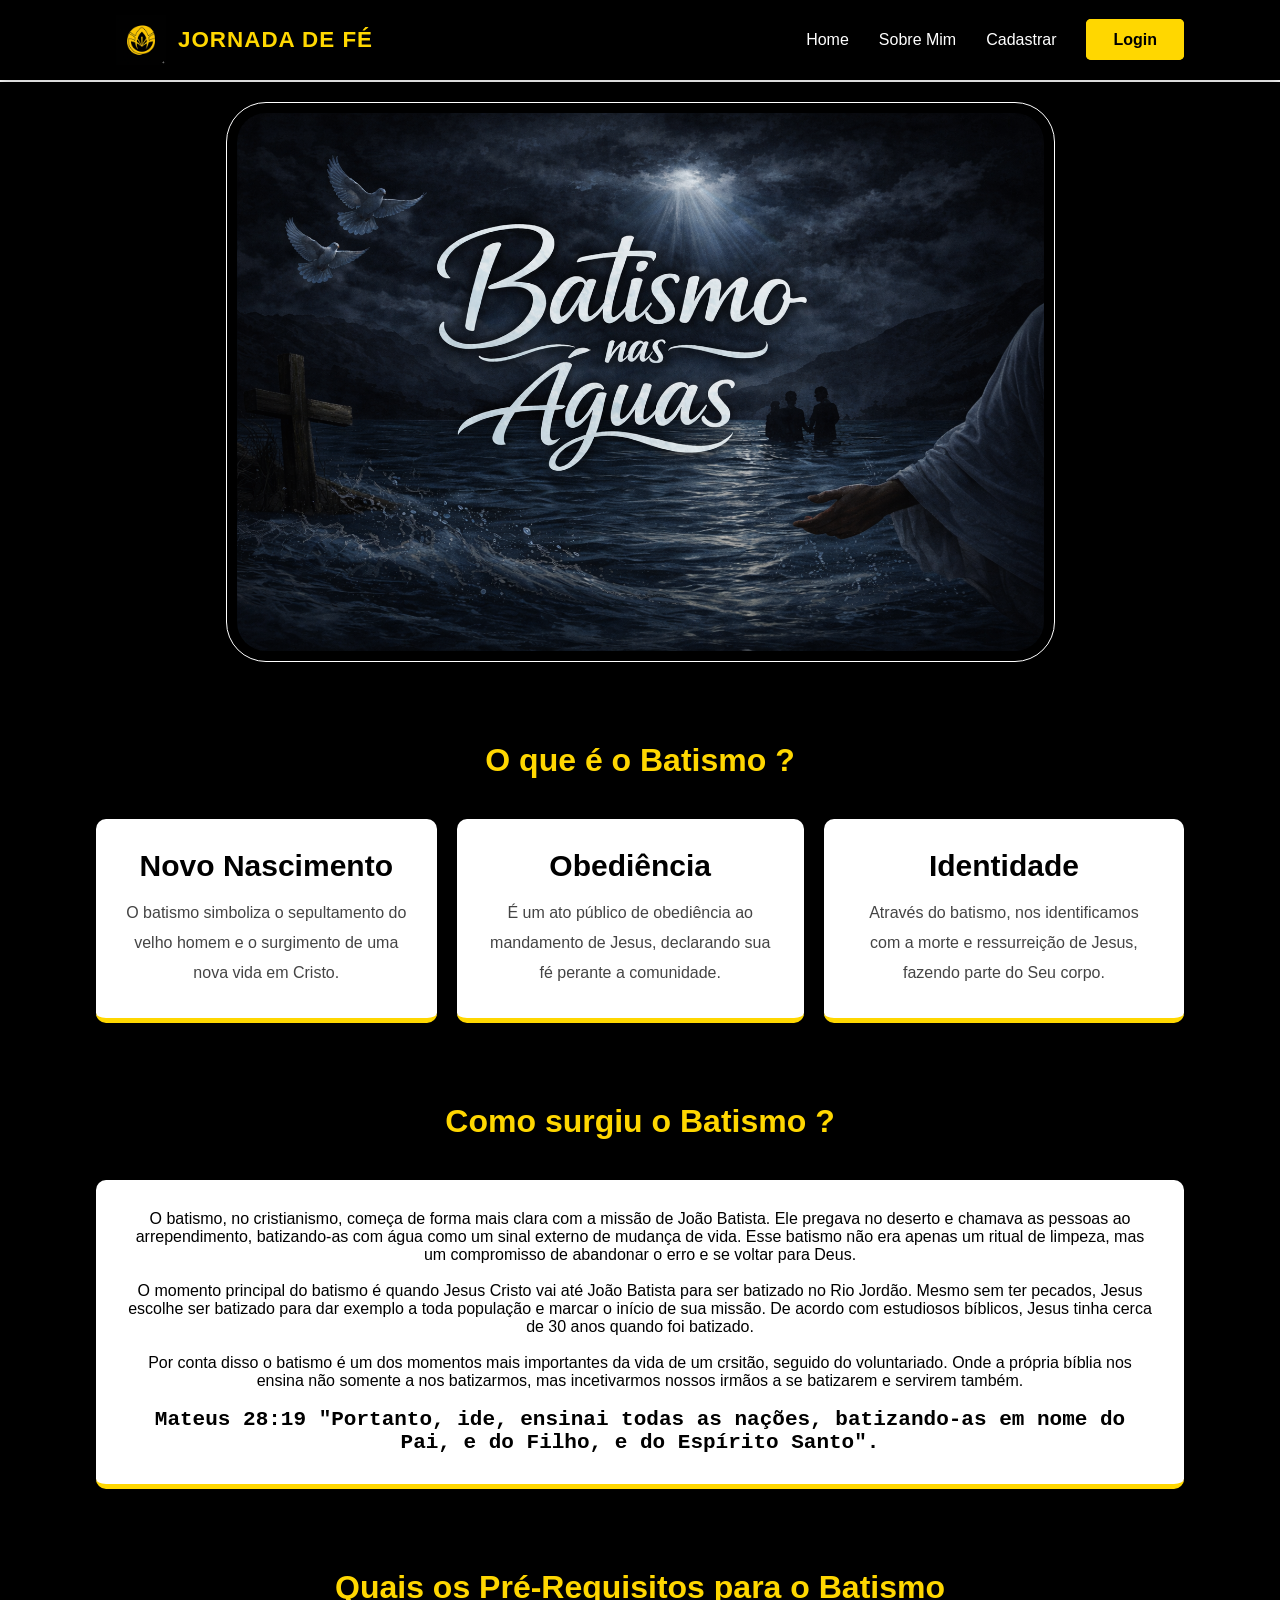
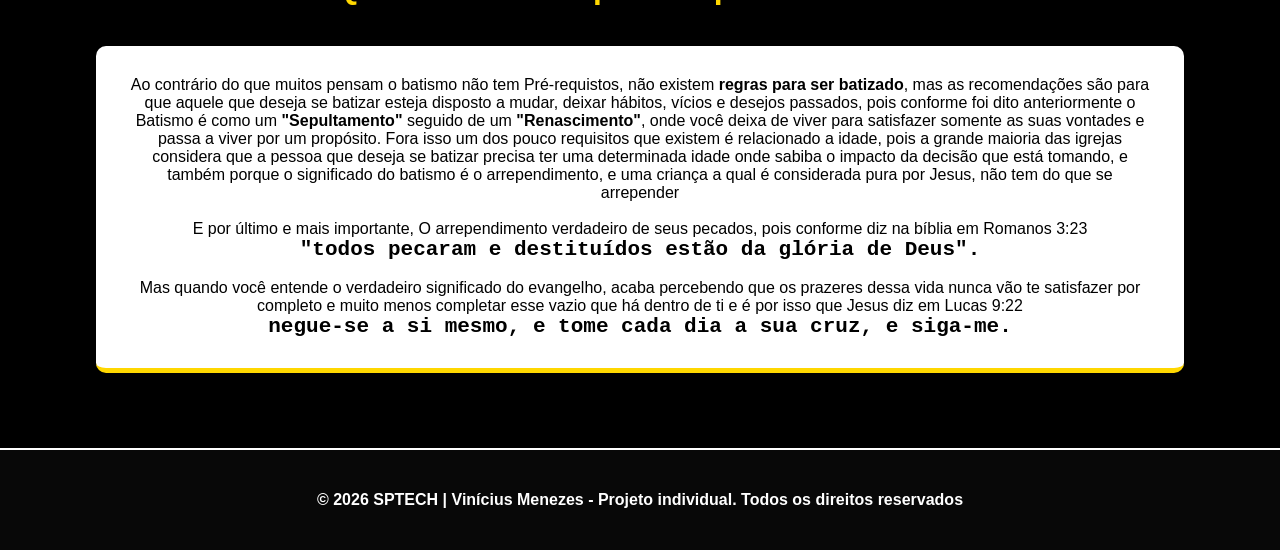
<file: public/index.html>
<!doctype html>
<html lang="pt-br">
  <head>
    <meta charset="UTF-8" />
    <meta name="viewport" content="width=device-width, initial-scale=1.0" />
    <title>Servindo Vidas</title>
    <link
      rel="shortcut icon"
      href="imagens/logo site.png"
      type="image/x-icon"
    />

    <link rel="stylesheet" href="./css/style.css" />
  </head>

  <body class="home">
    <div class="header">
      <nav class="navbar">
        <div class="container-cabecalho">
          <div class="logo">
            <img src="./imagens/logo-nav.png" alt="Logo Jornada de Fé" />
            <span class="titulo-logo"
              ><a href="index.html">Jornada de Fé</a></span
            >
          </div>
          <ul class="nav-links">
            <li><a href="index.html">Home</a></li>
            <li><a href="sobreMim.html">Sobre Mim</a></li>
            <li><a href="cadastro.html">Cadastrar</a></li>
            <li class="btn-login"><a href="login.html">Login</a></li>
          </ul>
        </div>
      </nav>
    </div>
    
    <div class="main">
      <div class="banner">
        <img src="./batismo.png" alt="" />
      </div>
    </div>
   
    <div class="main2">
      <div class="conteudo">
        <h1>O que é o Batismo ?</h1>

        <div class="box-cards">
          <div class="card">
            <h3>Novo Nascimento</h3>
            <p>
              O batismo simboliza o sepultamento do velho homem e o surgimento
              de uma nova vida em Cristo.
            </p>
          </div>
          <div class="card">
            <h3>Obediência</h3>
            <p>
              É um ato público de obediência ao mandamento de Jesus, declarando
              sua fé perante a comunidade.
            </p>
          </div>
          <div class="card">
            <h3>Identidade</h3>
            <p>
              Através do batismo, nos identificamos com a morte e ressurreição
              de Jesus, fazendo parte do Seu corpo.
            </p>
          </div>
        </div>
        
        <h1 id="titulo-main2">Como surgiu o Batismo ?</h1>
        <div class="card-main2">
          <p>
            O batismo, no cristianismo, começa de forma mais clara com a missão
            de João Batista. Ele pregava no deserto e chamava as pessoas ao
            arrependimento, batizando-as com água como um sinal externo de
            mudança de vida. Esse batismo não era apenas um ritual de limpeza,
            mas um compromisso de abandonar o erro e se voltar para Deus.
            <br /><br />
            O momento principal do batismo é quando Jesus Cristo vai até João
            Batista para ser batizado no Rio Jordão. Mesmo sem ter pecados,
            Jesus escolhe ser batizado para dar exemplo a toda população e
            marcar o início de sua missão. De acordo com estudiosos bíblicos,
            Jesus tinha cerca de 30 anos quando foi batizado.
            <br /><br />
            Por conta disso o batismo é um dos momentos mais importantes da vida
            de um crsitão, seguido do voluntariado. Onde a própria bíblia nos
            ensina não somente a nos batizarmos, mas incetivarmos nossos irmãos
            a se batizarem e servirem também.
            <br /><br />
            <b
              >Mateus 28:19 "Portanto, ide, ensinai todas as nações,
              batizando-as em nome do Pai, e do Filho, e do Espírito Santo".</b
            >
          </p>
        </div>
        
        <h1 id="titulo-main3">Quais os Pré-Requisitos para o Batismo</h1>
        <div class="card-main3">
          <p>
            Ao contrário do que muitos pensam o batismo não tem Pré-requistos,
            não existem <b>regras para ser batizado</b>, mas as recomendações
            são para que aquele que deseja se batizar esteja disposto a mudar,
            deixar hábitos, vícios e desejos passados, pois conforme foi dito
            anteriormente o Batismo é como um <b>"Sepultamento"</b> seguido de
            um <b>"Renascimento"</b>, onde você deixa de viver para satisfazer
            somente as suas vontades e passa a viver por um propósito. Fora isso
            um dos pouco requisitos que existem é relacionado a idade, pois a
            grande maioria das igrejas considera que a pessoa que deseja se
            batizar precisa ter uma determinada idade onde sabiba o impacto da
            decisão que está tomando, e também porque o significado do batismo
            é o arrependimento, e uma criança a qual é considerada pura por
            Jesus, não tem do que se arrepender <br /><br />
            E por último e mais importante, O arrependimento verdadeiro de seus
            pecados, pois conforme diz na bíblia em Romanos 3:23 <br />
            <b class="ref_versiculo"
              >"todos pecaram e destituídos estão da glória de Deus".</b
            >
            <br /><br />

            Mas quando você entende o verdadeiro significado do evangelho, acaba
            percebendo que os prazeres dessa vida nunca vão te satisfazer por
            completo e muito menos completar esse vazio que há dentro de ti e é
            por isso que Jesus diz em Lucas 9:22 <br />
            <b class="ref_versiculo"
              >negue-se a si mesmo, e tome cada dia a sua cruz, e
              siga-me.</b
            >
          </p>
        </div>
      </div>
    </div>

    <div id="linha-separadora"></div>


    <footer>
      <div class="rodape">
        <p>© 2026 SPTECH | Vinícius Menezes - Projeto individual. Todos os direitos reservados</p>
      </div>
    </footer>

  </body>
</html>
</file>
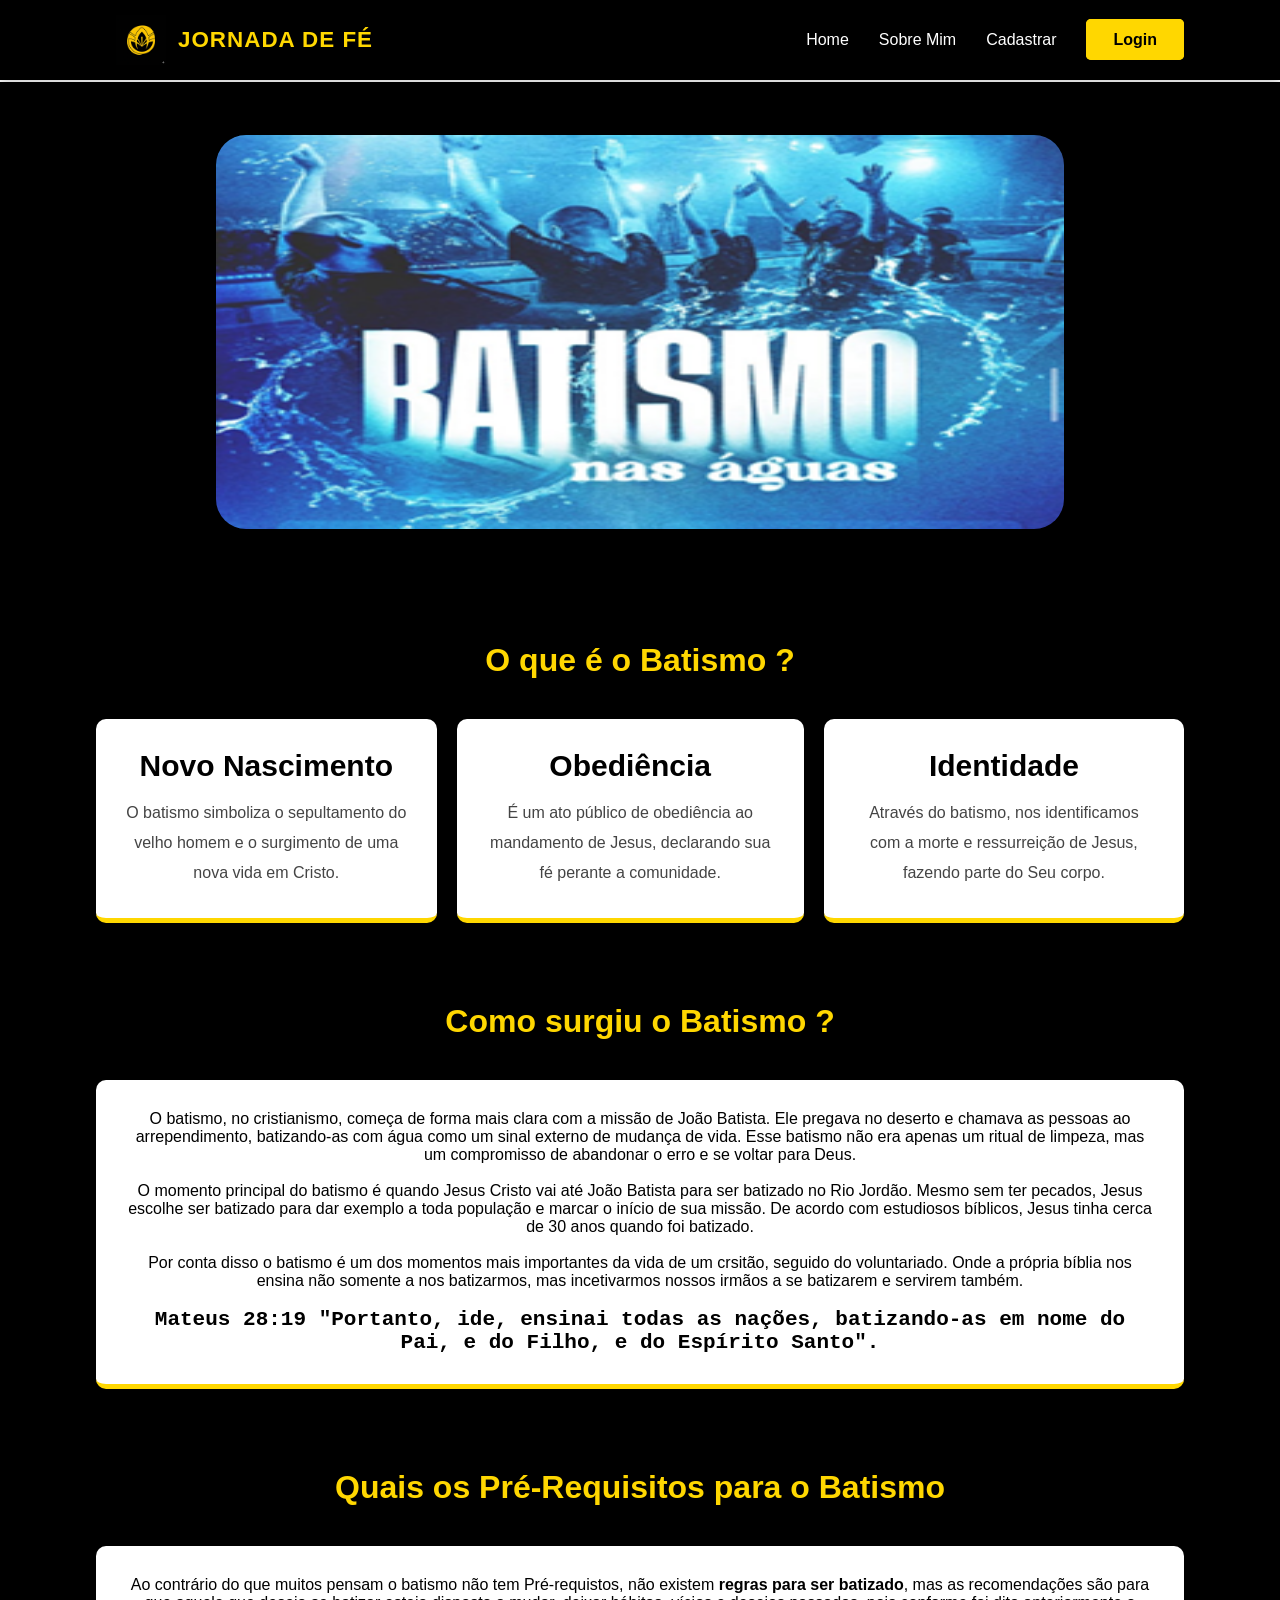
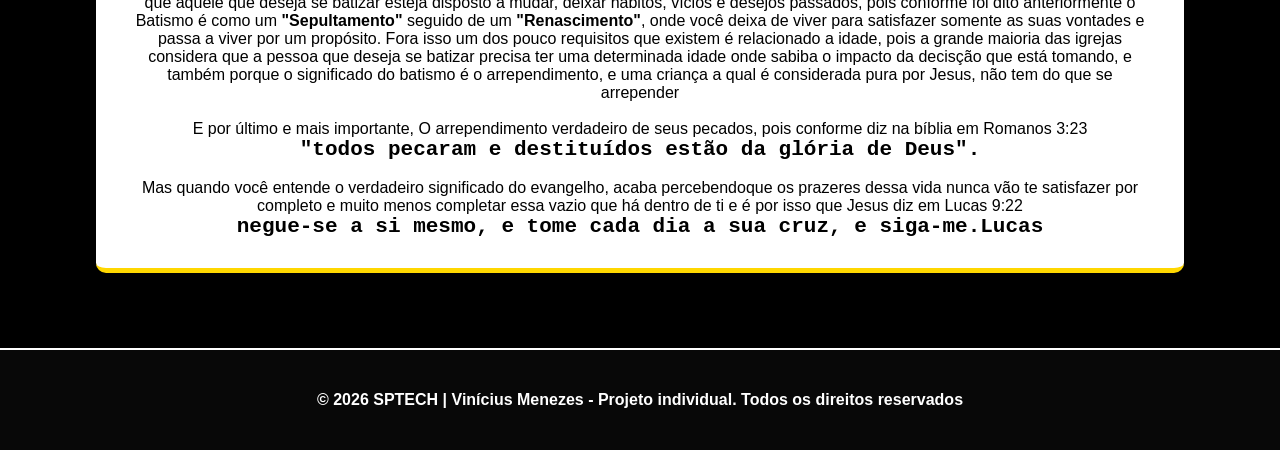
<file: site/index.html>
<!doctype html>
<html lang="pt-br">
  <head>
    <meta charset="UTF-8" />
    <meta name="viewport" content="width=device-width, initial-scale=1.0" />
    <title>Servindo Vidas</title>
    <link
      rel="shortcut icon"
      href="../imagens/logo site.png"
      type="image/x-icon"
    />

    <link rel="stylesheet" href="style.css" />
  </head>

  <body class="home">
    <!-- inicio do da minha header/ menu de navegação-->
    <div class="header">
      <nav class="navbar">
        <div class="container-cabecalho">
          <div class="logo">
            <img src="../imagens/logo-nav.png" alt="Logo Jornada de Fé" />
            <span class="titulo-logo"
              ><a href="index.html">Jornada de Fé</a></span
            >
          </div>
          <ul class="nav-links">
            <li><a href="index.html">Home</a></li>
            <li><a href="sobreMim.html">Sobre Mim</a></li>
            <li><a href="sobreMim.html">Cadastrar</a></li>
            <li class="btn-login"><a href="#">Login</a></li>
          </ul>
        </div>
      </nav>
    </div>
    <!-- Término da minha header/ menu de navegação-->

    <!--ìnicio do banner-->
    <div class="main">
      <div class="banner">
        <img src="../imagens/banner-batismo.png" alt="" />
      </div>
    </div>
    <!--Término do banner-->

    <!--/* Ínicio "O que é o Batismo"*/-->
    <div class="main2">
      <div class="conteudo">
        <h1>O que é o Batismo ?</h1>

        <div class="box-cards">
          <div class="card">
            <h3>Novo Nascimento</h3>
            <p>
              O batismo simboliza o sepultamento do velho homem e o surgimento
              de uma nova vida em Cristo.
            </p>
          </div>
          <div class="card">
            <h3>Obediência</h3>
            <p>
              É um ato público de obediência ao mandamento de Jesus, declarando
              sua fé perante a comunidade.
            </p>
          </div>
          <div class="card">
            <h3>Identidade</h3>
            <p>
              Através do batismo, nos identificamos com a morte e ressurreição
              de Jesus, fazendo parte do Seu corpo.
            </p>
          </div>
        </div>
        <!--/* Término "O que é o Batismo"*/-->

        <!--Inicio "Como surgiu o Batismo"-->
        <h1 id="titulo-main2">Como surgiu o Batismo ?</h1>
        <div class="card-main2">
          <p>
            O batismo, no cristianismo, começa de forma mais clara com a missão
            de João Batista. Ele pregava no deserto e chamava as pessoas ao
            arrependimento, batizando-as com água como um sinal externo de
            mudança de vida. Esse batismo não era apenas um ritual de limpeza,
            mas um compromisso de abandonar o erro e se voltar para Deus.
            <br /><br />
            O momento principal do batismo é quando Jesus Cristo vai até João
            Batista para ser batizado no Rio Jordão. Mesmo sem ter pecados,
            Jesus escolhe ser batizado para dar exemplo a toda população e
            marcar o início de sua missão. De acordo com estudiosos bíblicos,
            Jesus tinha cerca de 30 anos quando foi batizado.
            <br /><br />
            Por conta disso o batismo é um dos momentos mais importantes da vida
            de um crsitão, seguido do voluntariado. Onde a própria bíblia nos
            ensina não somente a nos batizarmos, mas incetivarmos nossos irmãos
            a se batizarem e servirem também.
            <br /><br />
            <b
              >Mateus 28:19 "Portanto, ide, ensinai todas as nações,
              batizando-as em nome do Pai, e do Filho, e do Espírito Santo".</b
            >
          </p>
        </div>
        <!--Término "Como surgiu o Batismo"-->

        <!--Ínicio "Quais os Pré requisitos do batismo"-->
        <h1 id="titulo-main3">Quais os Pré-Requisitos para o Batismo</h1>
        <div class="card-main3">
          <p>
            Ao contrário do que muitos pensam o batismo não tem Pré-requistos,
            não existem <b>regras para ser batizado</b>, mas as recomendações
            são para que aquele que deseja se batizar esteja disposto a mudar,
            deixar hábitos, vícios e desejos passados, pois conforme foi dito
            anteriormente o Batismo é como um <b>"Sepultamento"</b> seguido de
            um <b>"Renascimento"</b>, onde você deixa de viver para satisfazer
            somente as suas vontades e passa a viver por um propósito. Fora isso
            um dos pouco requisitos que existem é relacionado a idade, pois a
            grande maioria das igrejas considera que a pessoa que deseja se
            batizar precisa ter uma determinada idade onde sabiba o impacto da
            decisção que está tomando, e também porque o significado do batismo
            é o arrependimento, e uma criança a qual é considerada pura por
            Jesus, não tem do que se arrepender <br /><br />
            E por último e mais importante, O arrependimento verdadeiro de seus
            pecados, pois conforme diz na bíblia em Romanos 3:23 <br />
            <b class="ref_versiculo"
              >"todos pecaram e destituídos estão da glória de Deus".</b
            >
            <br /><br />

            Mas quando você entende o verdadeiro significado do evangelho, acaba
            percebendoque os prazeres dessa vida nunca vão te satisfazer por
            completo e muito menos completar essa vazio que há dentro de ti e é
            por isso que Jesus diz em Lucas 9:22 <br />
            <b class="ref_versiculo"
              >negue-se a si mesmo, e tome cada dia a sua cruz, e
              siga-me.Lucas</b
            >
          </p>
        </div>
      </div>
    </div>

    <div id="linha-separadora"></div>

    <!--Ínicio do meu rodapé-->
    <footer>
      <div class="rodape">
        <p>© 2026 SPTECH | Vinícius Menezes - Projeto individual. Todos os direitos reservados</p>
      </div>
    </footer>
    <!--Término do meu Rodapé-->

  </body>
</html>
</file>
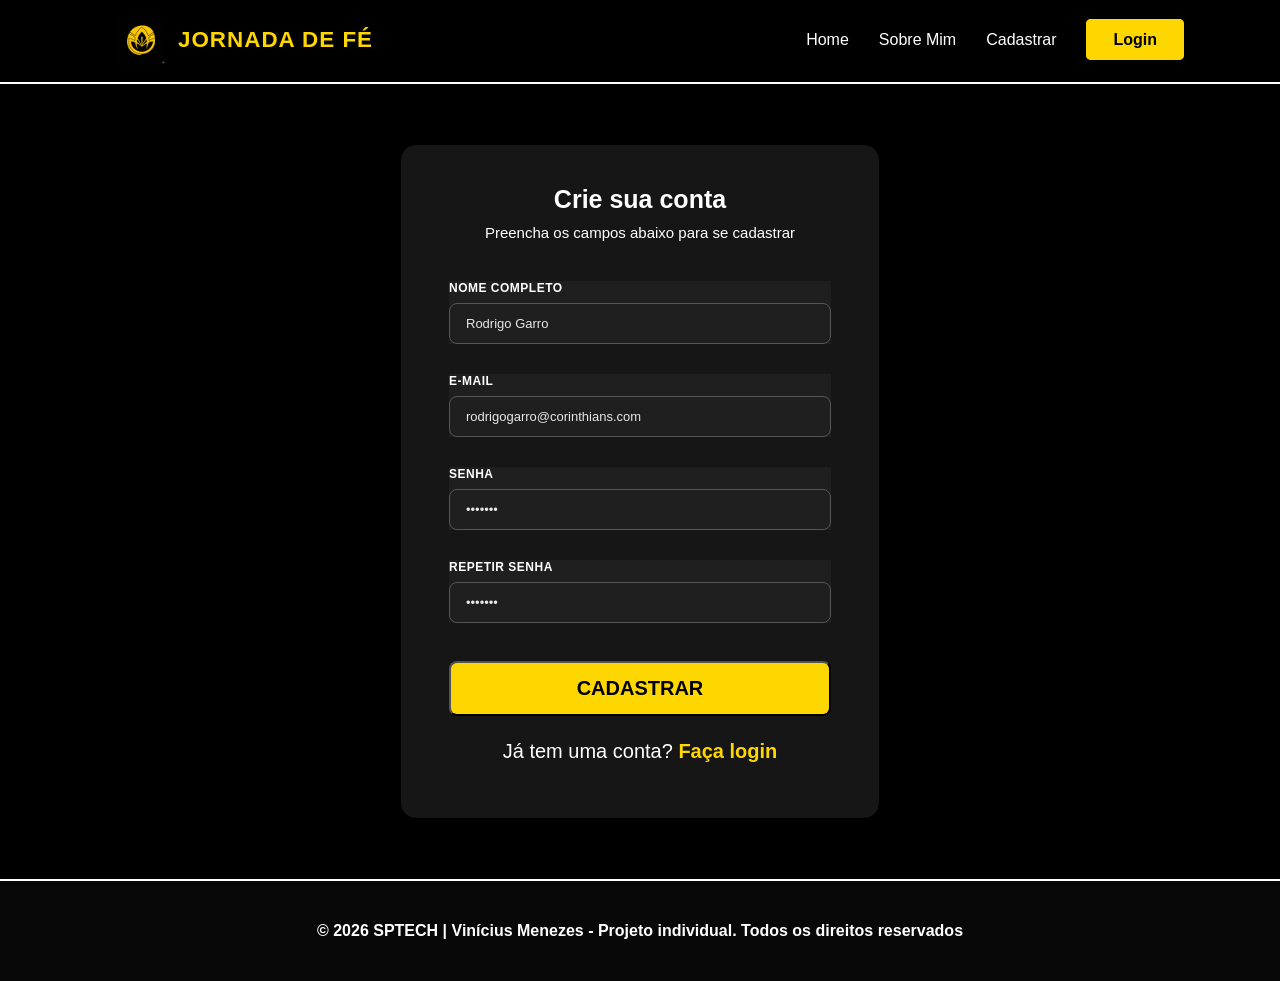
<file: public/cadastro.html>
<!doctype html>
<html lang="pt-br">
  <head>
    <meta charset="UTF-8" />
    <meta name="viewport" content="width=device-width, initial-scale=1.0" />
    <title>Servindo Vidas</title>
    <link
      rel="shortcut icon"
      href="imagens/logo site.png"
      type="image/x-icon"
    />

    <link rel="stylesheet" href="./css/style.css" />
  </head>

  <body class="sobreMim">
    <div class="header">
      <nav class="navbar">
        <div class="container-cabecalho">
          <div class="logo">
            <img src="./imagens/logo-nav.png" alt="Logo Jornada de Fé" />
            <span class="titulo-logo"
              ><a href="index.html">Jornada de Fé</a></span
            >
          </div>
          <ul class="nav-links">
            <li><a href="index.html">Home</a></li>
            <li><a href="sobreMim.html">Sobre Mim</a></li>
            <li><a href="cadastro.html">Cadastrar</a></li>
            <li class="btn-login"><a href="login.html">Login</a></li>
          </ul>
        </div>
      </nav>
    </div>

    <div id="linha-separadora"></div>

 
    <div class="container-cadastro">
      <div class="card-formulario">
        <h1>Crie sua conta</h1>
        <p>Preencha os campos abaixo para se cadastrar</p>





        <div class="grupo-campo">
          <span>NOME COMPLETO</span>
          <input
            value="Rodrigo Garro"
            class="input-campo"
            type="text"
            id="input_nome"
            placeholder="Digite seu nome completo"
          />
        </div>



        <div class="grupo-campo">
          <span>E-MAIL</span>
          <input
            value="rodrigogarro@corinthians.com"
            class="input-campo"
            type="email"
            id="input_email"
            placeholder="Digite seu e-mail"
          />
        </div>



        <div class="grupo-campo">
          <span>SENHA</span>
          <input
            value="Garro8@"
            class="input-campo"
            type="password"
            id="input_senha"
            placeholder="Crie sua senha"
          />
        </div>



        <div class="grupo-campo">
          <span>REPETIR SENHA</span>
          <input
            value="Garro8@"
            class="input-campo"
            type="password"
            id="input_confirmarSenha"
            placeholder="Repita a sua senha"
          />
        </div>



        <button id="botaoCadastro" onclick="cadastrar()">CADASTRAR</button>


        <div class="link-login">
          <span>Já tem uma conta?</span> <a href="./login.html">Faça login</a>
        </div>
        <div id="mensagem_erro"></div>
      </div>
    </div>
    <div id="linha-separadora"></div>



    <footer>
      <div class="rodape">
        <p>
          © 2026 SPTECH | Vinícius Menezes - Projeto individual. Todos os
          direitos reservados
        </p>
      </div>
    </footer>

  </body>
</html>

<script>
  function cadastrar() {
    let nome = input_nome.value;
    let email = input_email.value;
    let senha = input_senha.value;
    let confirmarSenha = input_confirmarSenha.value;

    if (nome == "" || email == "" || senha == "" || confirmarSenha == "") {
      mensagem_erro.innerHTML = `Por favor preencha todos os campos`;
    } 
    else if(!email.includes('@')){
      mensagem_erro.innerHTML = `Por favor insira um email válido que inclua '@'`
    }
    else if (senha != confirmarSenha) {
      mensagem_erro.innerHTML = `As senhas não coincidem`;
    } else if (
      !senha.includes("!") &&
      !senha.includes("@") &&
      !senha.includes("#") &&
      !senha.includes("$") && 
      !senha.includes("%") &&
      !senha.includes("&") &&
      !senha.includes("*")
    ) {
      mensagem_erro.innerHTML = `<b> Senha Inválida. </b> <br> Necessário no mínimo um caractere especial. `;
    } else {
      fetch("/usuarios/cadastrar", {
        method: "POST",
        headers: {
          "Content-Type": "application/json",
        },
        body: JSON.stringify({
          nomeServer: nome,
          emailServer: email,
          senhaServer: senha,
        }),
      })
        .then(function (resposta) {
          console.log("resposta: ", resposta);

          if (resposta.ok) {
            mensagem_erro.innerHTML =
              "Cadastro realizado com sucesso! Redirecionando para tela de Login...";
            setTimeout(() => {
              window.location = "/login.html";
            }, "2000");
          } else {
            throw "Houve um erro ao tentar realizar o cadastro!";
          }
        })
        .catch(function (resposta) {
          console.log(`#ERRO: ${resposta}`);
        });
    }
  }
</script>
</file>
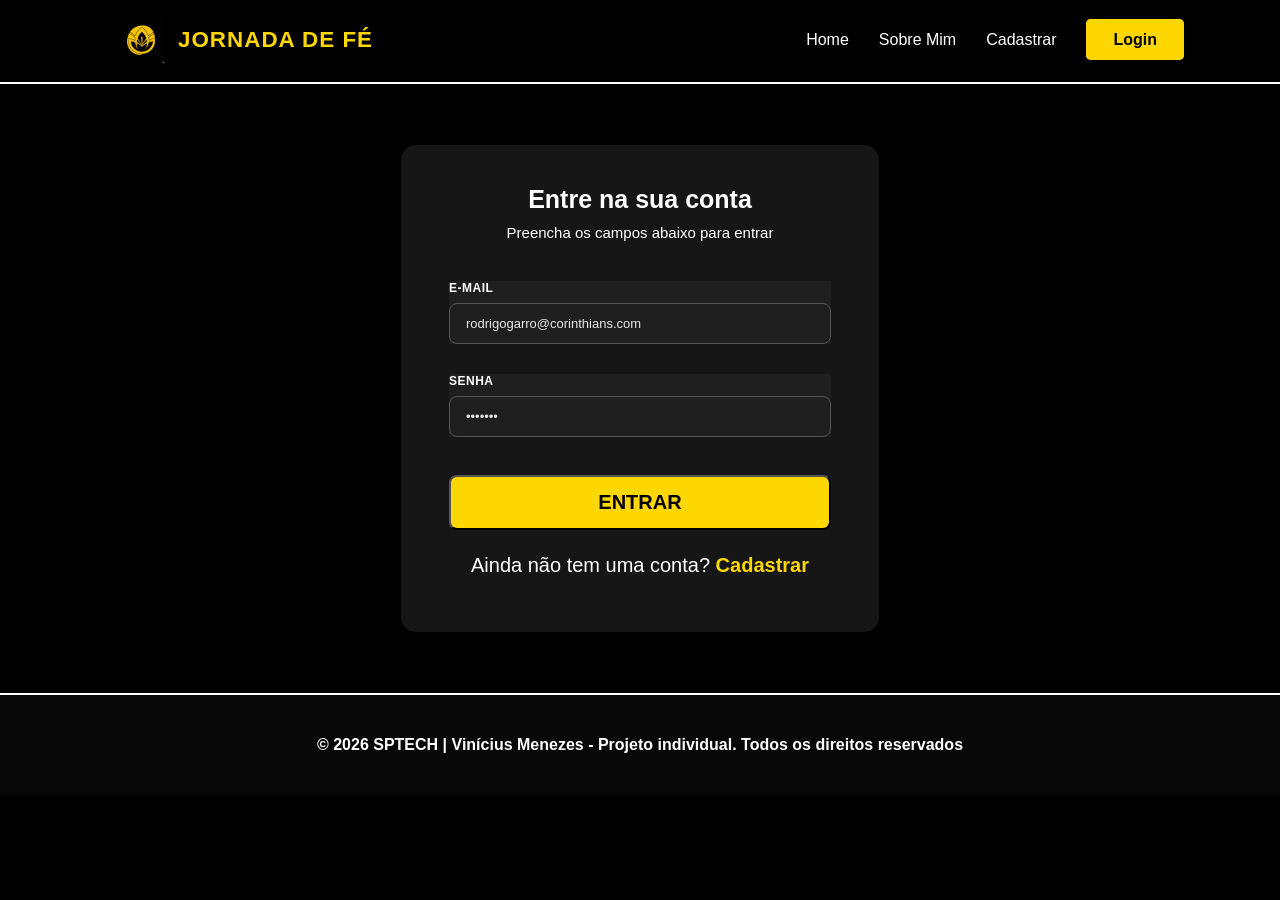
<file: public/login.html>
<!doctype html>
<html lang="pt-br">
  <head>
    <meta charset="UTF-8" />
    <meta name="viewport" content="width=device-width, initial-scale=1.0" />
    <title>Servindo Vidas</title>
    <link
      rel="shortcut icon"
      href="imagens/logo site.png"
      type="image/x-icon"
    />

    <link rel="stylesheet" href="./css/style.css" />
  </head>

  <body class="sobreMim">
    <div class="header">
      <nav class="navbar">
        <div class="container-cabecalho">
          <div class="logo">
            <img src="./imagens/logo-nav.png" alt="Logo Jornada de Fé" />
            <span class="titulo-logo"
              ><a href="index.html">Jornada de Fé</a></span
            >
          </div>
          <ul class="nav-links">
            <li><a href="index.html">Home</a></li>
            <li><a href="sobreMim.html">Sobre Mim</a></li>
            <li><a href="cadastro.html">Cadastrar</a></li>
            <li class="btn-login"><a href="login.html">Login</a></li>
          </ul>
        </div>
      </nav>
    </div>

    <div id="linha-separadora"></div>

    <div class="container-cadastro">
      <div class="card-formulario">
        <h1>Entre na sua conta</h1>
        <p>Preencha os campos abaixo para entrar</p>


        <div class="grupo-campo">
          <span>E-MAIL</span>
          <input
            class="input-campo"
            type="email"
            id="input_email"
            placeholder="Digite seu e-mail"
            value="rodrigogarro@corinthians.com"
          />
        </div>

        <div class="grupo-campo">
          <span>SENHA</span>
          <input
            class="input-campo"
            type="password"
            id="input_senha"
            placeholder="Digite sua senha"
            value="Garro8@"
          />
        </div>

        <button id="botaoCadastro" onclick="entrar()">
          ENTRAR
        </button>

        <div class="link-login">
          <span>Ainda não tem uma conta?</span> <a href="cadastro.html">Cadastrar</a>
        </div>
        <div id="mensagem_erro"></div>
      </div>
    </div>

    <div id="linha-separadora"></div>

    <footer>
      <div class="rodape">
        <p>© 2026 SPTECH | Vinícius Menezes - Projeto individual. Todos os direitos reservados</p>
      </div>
    </footer>

  </body>
</html>

<script>

  function entrar(){
  let email = input_email.value;
  let senha = input_senha.value;

  if(email == `` || senha == ``){
    mensagem_erro.innerHTML = `Por favor preencha todos os campos!`
  }
  else if(!email.includes(`@`)){
    mensagem_erro.innerHTML = `Por favor insira um email válido com "@"`
  }
  else {
      fetch("/usuarios/autenticar", {
        method: "POST",
        headers: {
          "Content-Type": "application/json",
        },
        body: JSON.stringify({
          emailServer: email,
          senhaServer: senha,
        }),
      })
        .then(function (resposta) {
          console.log("resposta: ", resposta);

          if (resposta.ok) {
            resposta.json().then(json=>{
              
              sessionStorage.SENHA_USUARIO = json.senha;
              sessionStorage.NOME_USUARIO =  json.nome;
              sessionStorage.EMAIL_USUARIO = json.email;
              sessionStorage.ID_USUARIO    = json.id;

              fetch("/loguser/registrar", {
                method: "POST",
                headers: { "Content-Type": "application/json" },
                body: JSON.stringify({
                fk_usuarioServer: json.id
                
                })
            });
              
            })
            mensagem_erro.innerHTML =
              "login realizado com sucesso! Redirecionando para tela de perfil do usuário";
            setTimeout(() => {
              window.location = "/Seu_perfil.html";
            }, "2000");
          } else {
             mensagem_erro.innerHTML = `Reveja suas credenciais de acesso!`
            throw "Houve um erro ao tentar realizar o login, Reveja suas credencias de acesso";
          }
        })
        .catch(function (resposta) {
          console.log(`#ERRO: ${resposta}`);
        });
    }
  
}
</script>
</file>
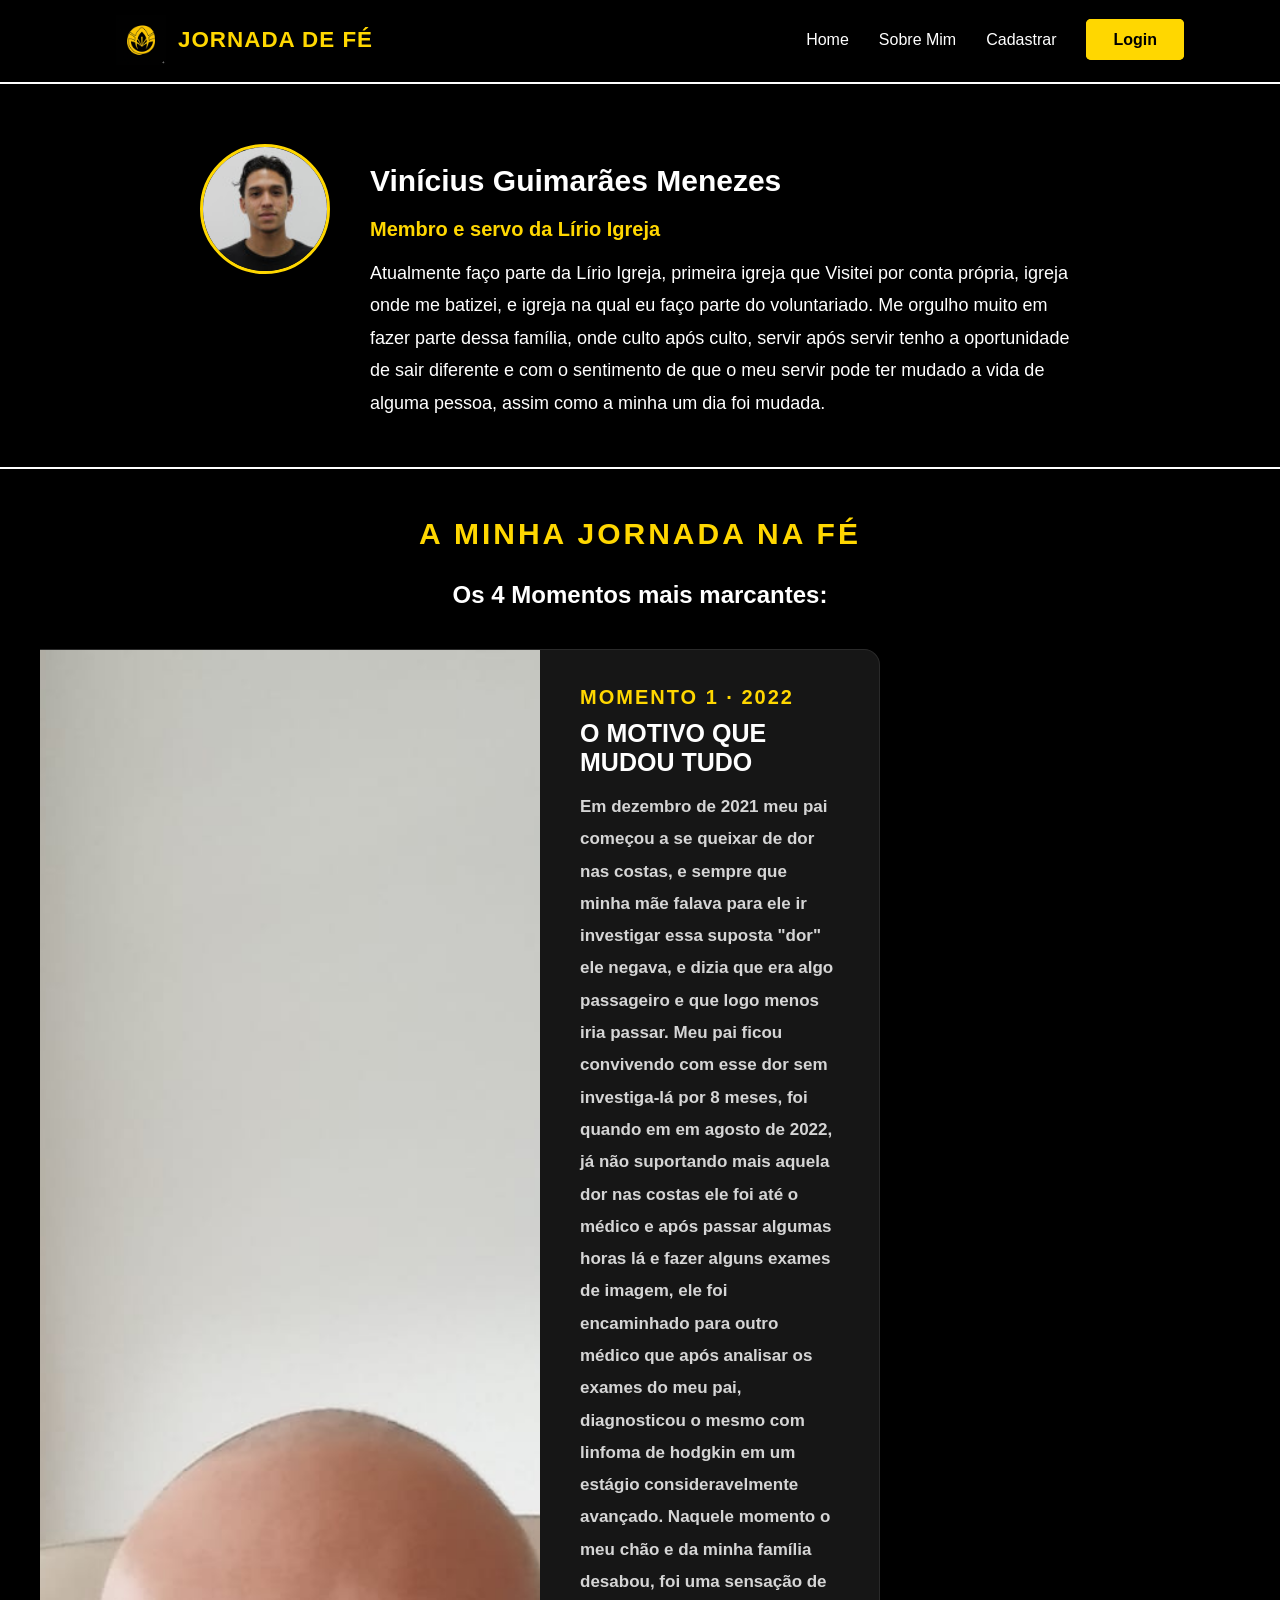
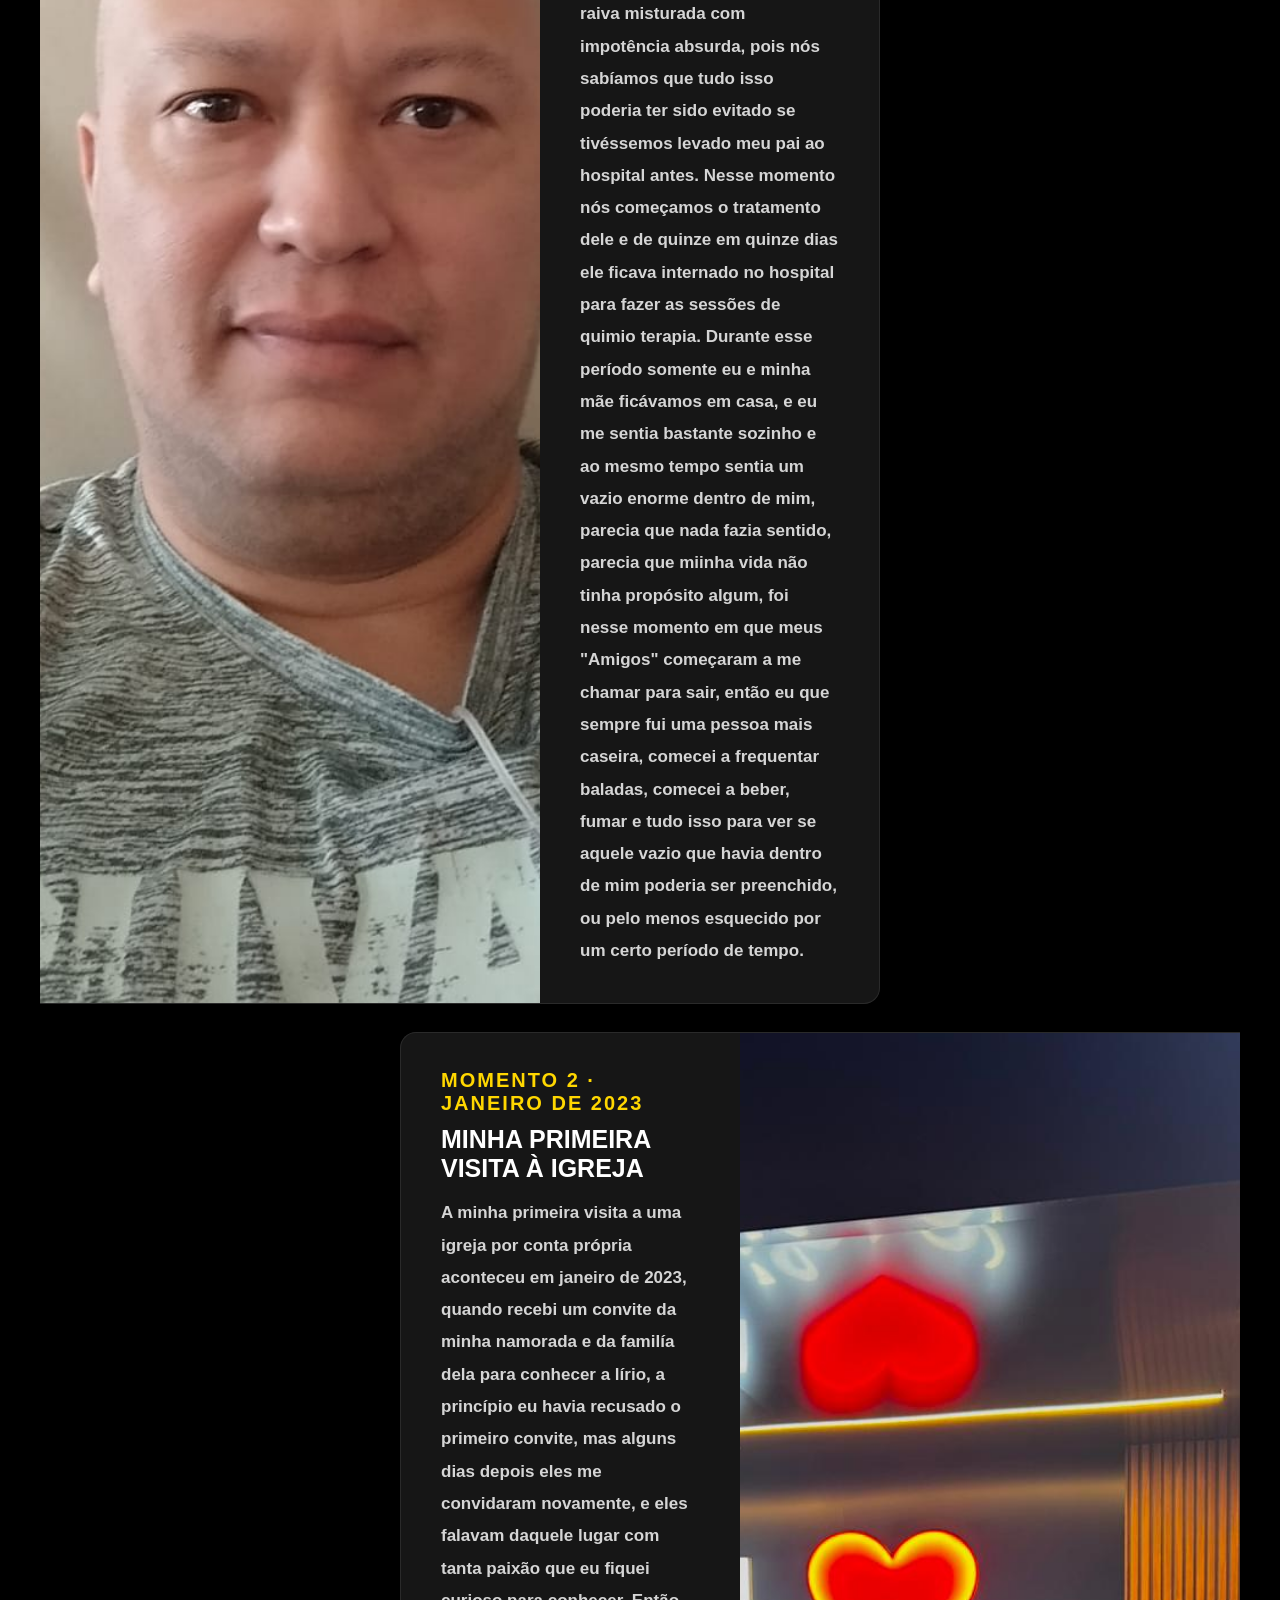
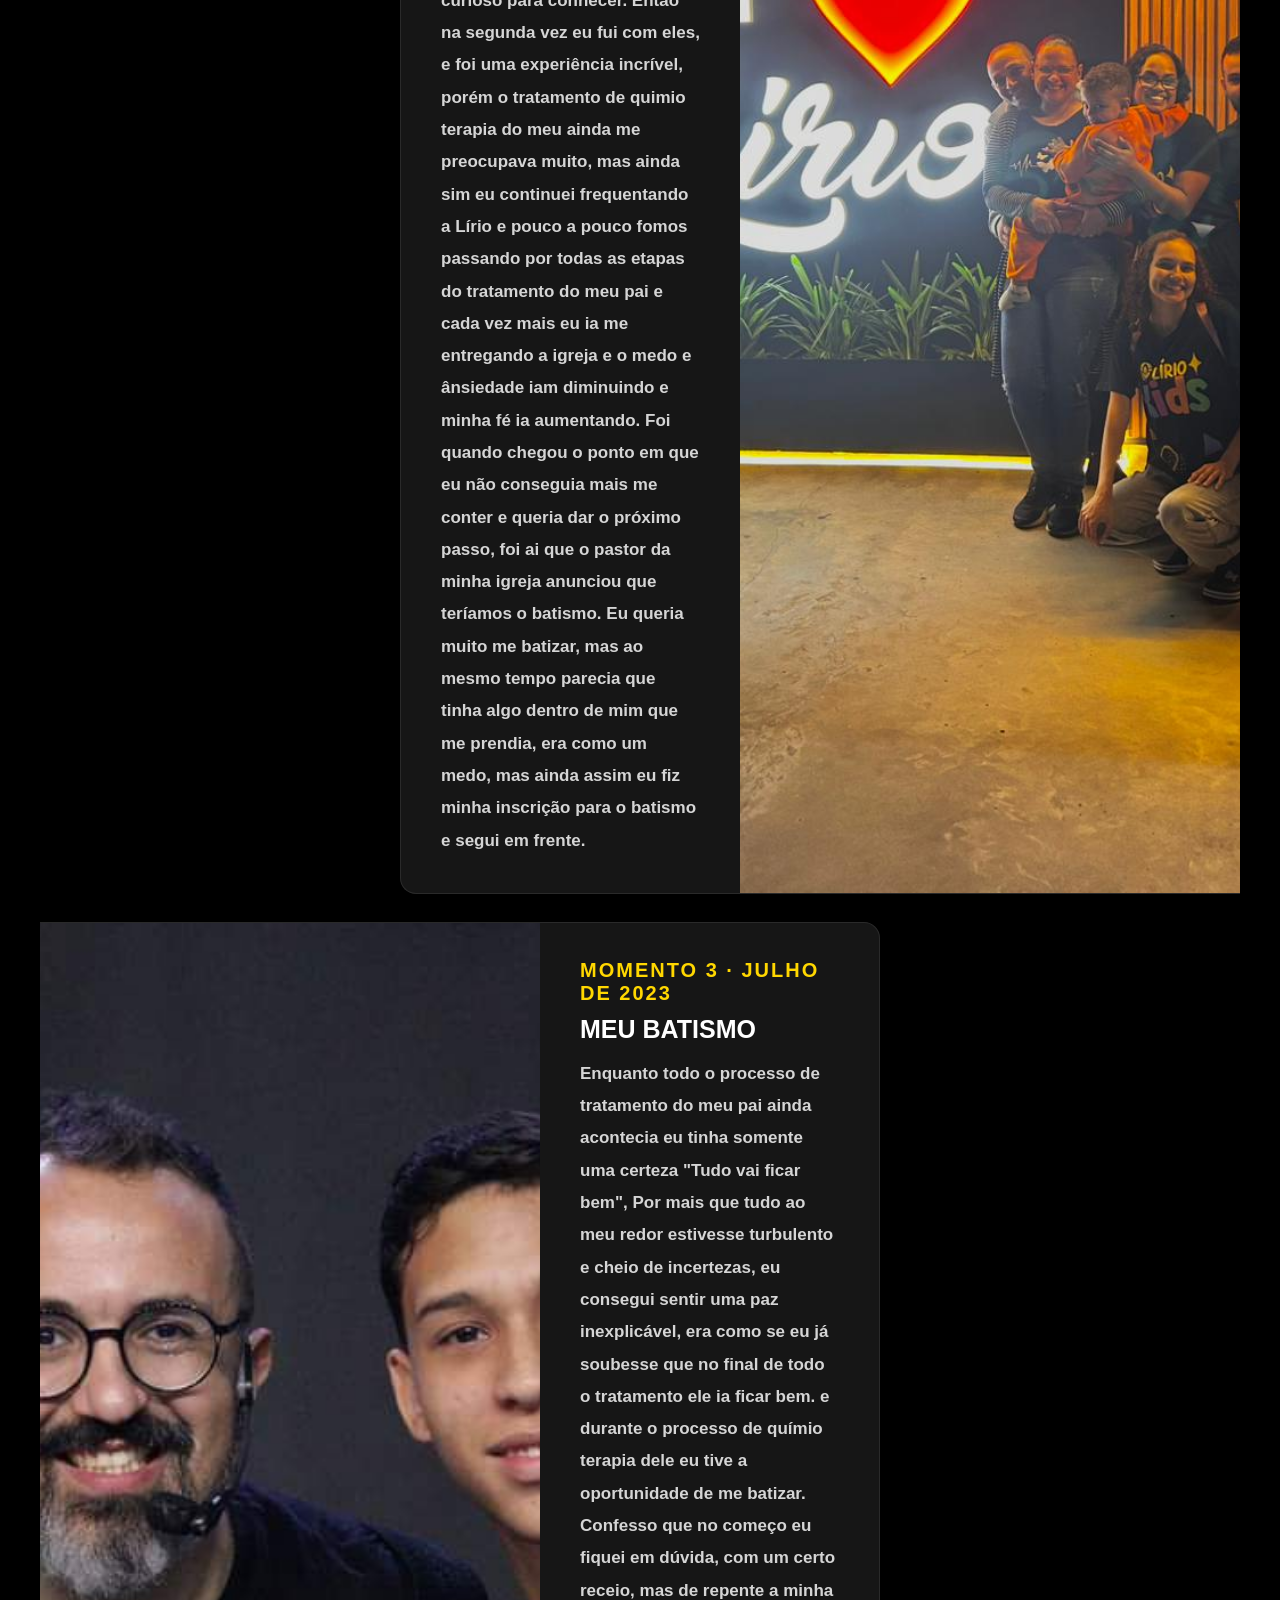
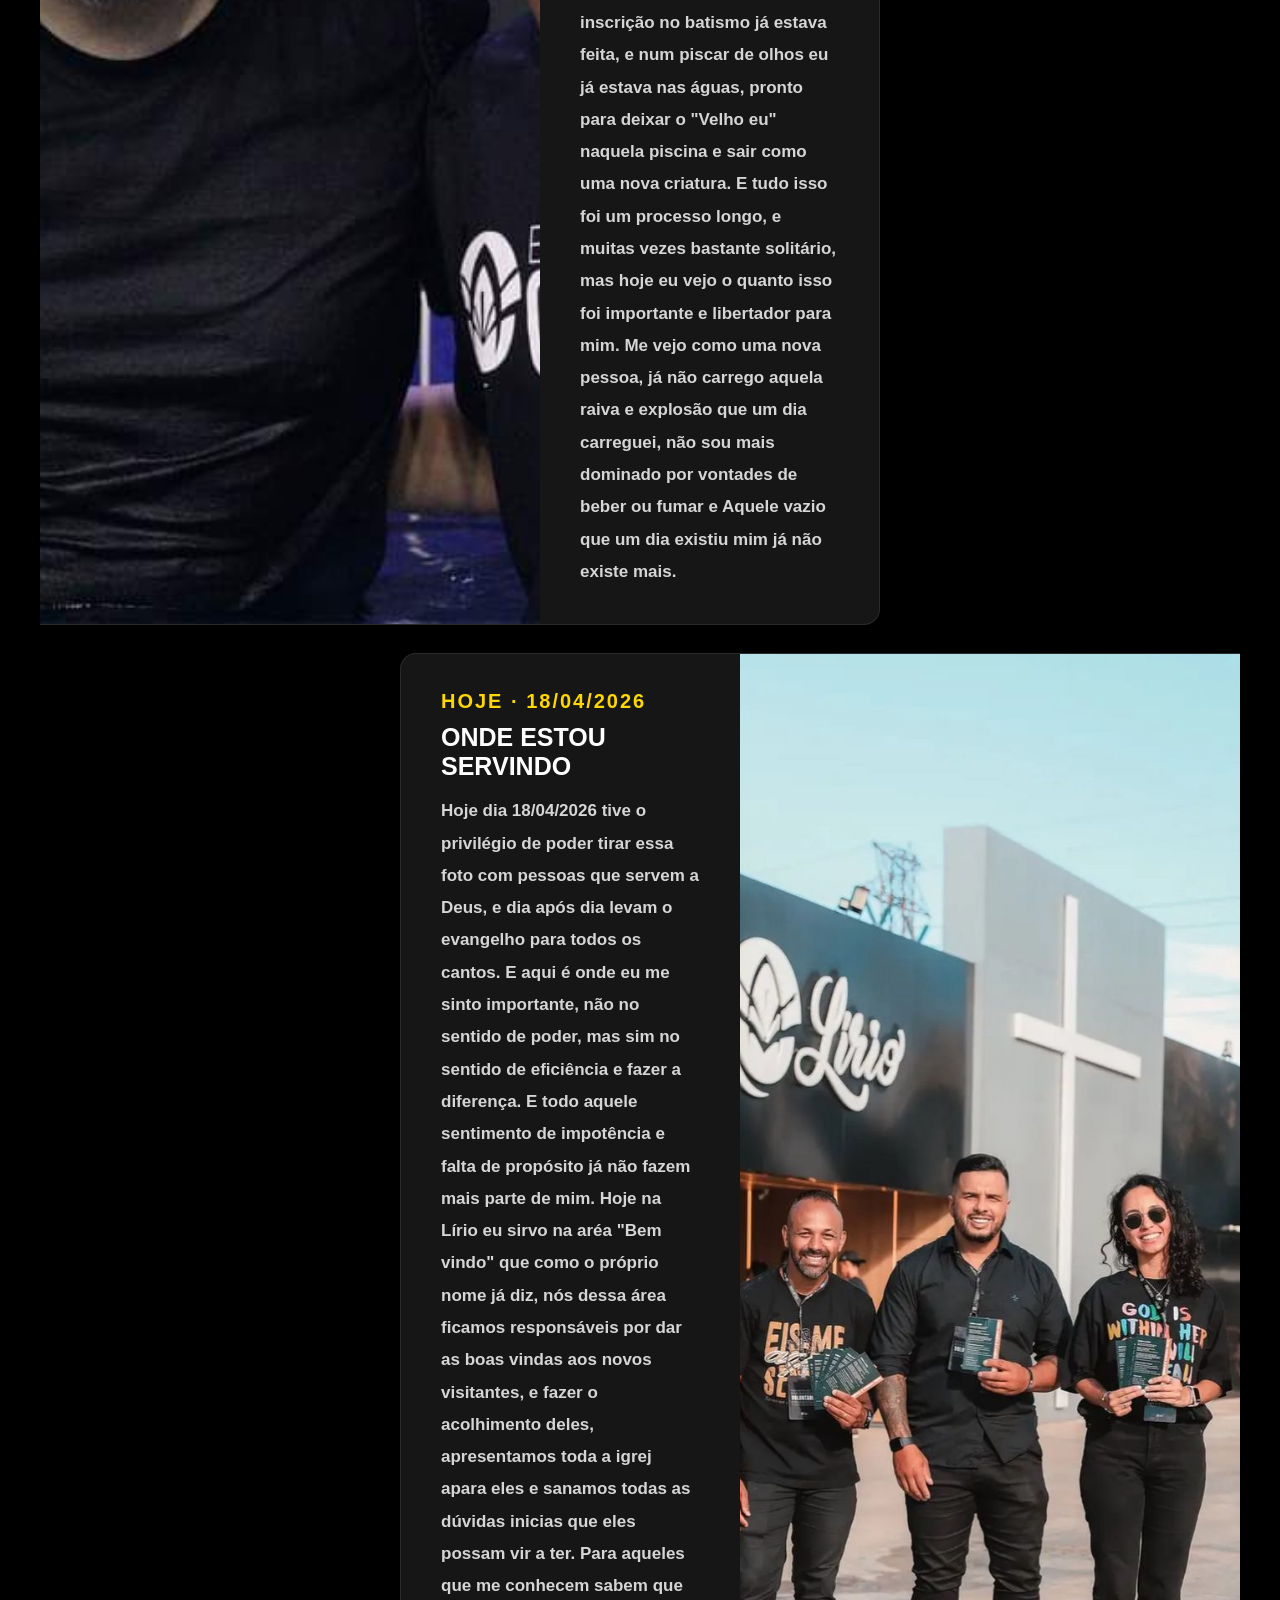
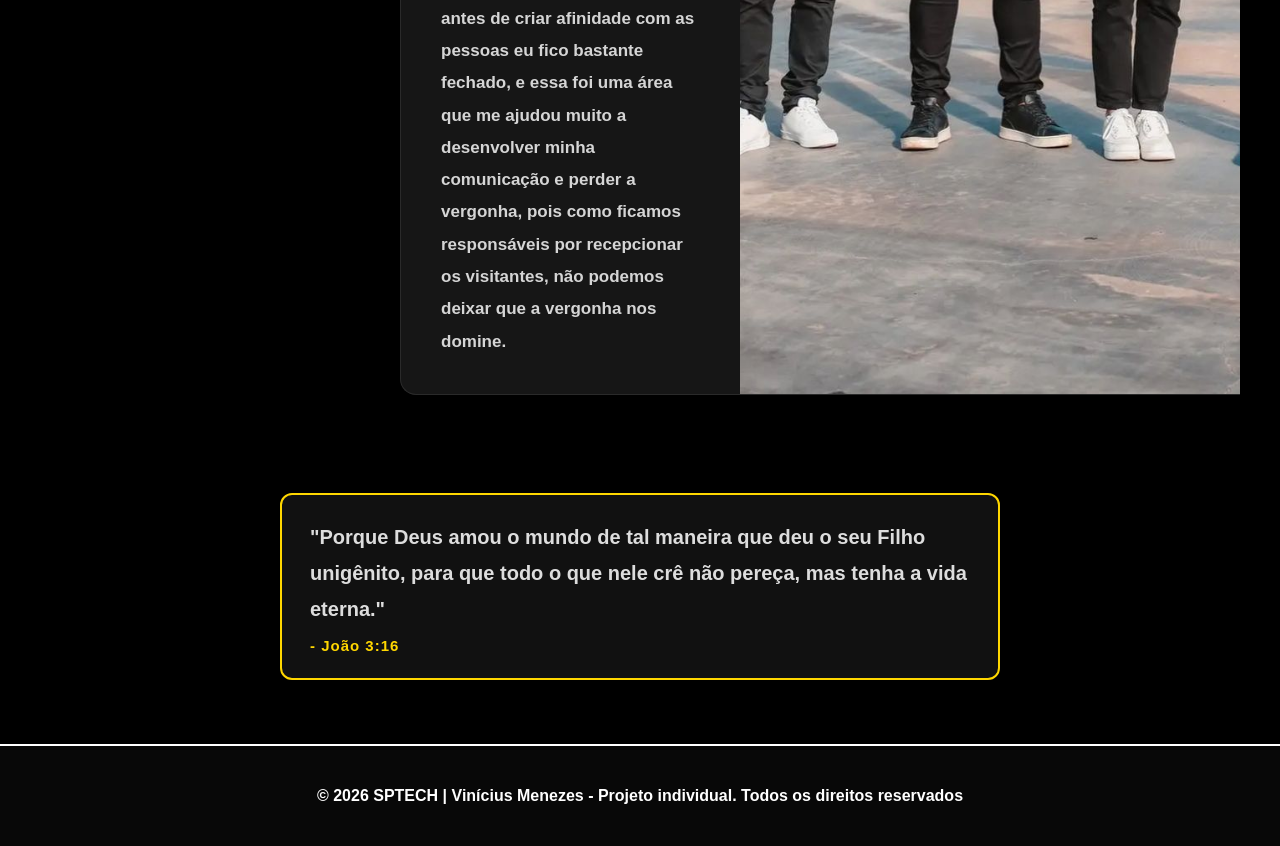
<file: public/sobreMim.html>
<!doctype html>
<html lang="pt-br">
  <head>
    <meta charset="UTF-8" />
    <meta name="viewport" content="width=device-width, initial-scale=1.0" />
    <title>Servindo Vidas</title>
    <link
      rel="shortcut icon"
      href="imagens/logo site.png"
      type="image/x-icon"
    />

    <link rel="stylesheet" href="./css/style.css" />
  </head>

  <body class="sobreMim">

    <div class="header">
      <nav class="navbar">
        <div class="container-cabecalho">
          <div class="logo">
            <img src="./imagens/logo-nav.png" alt="Logo Jornada de Fé" />
            <span class="titulo-logo"
              ><a href="index.html">Jornada de Fé</a></span
            >
          </div>
          <ul class="nav-links">
            <li><a href="index.html">Home</a></li>
            <li><a href="sobreMim.html">Sobre Mim</a></li>
            <li><a href="cadastro.html">Cadastrar</a></li>
            <li class="btn-login"><a href="login.html">Login</a></li>
          </ul>
        </div>
      </nav>
    </div>

    <div id="linha-separadora"></div>

    <section class="secao-apresentacao">
      <div class="fotoPerfil">
        <img src="./imagens/foto perfil.jpg" alt="" />
      </div>
      <div class="texto-apresentacao">
        <h1>Vinícius Guimarães Menezes</h1>
        <p id="infolirio">Membro e servo da Lírio Igreja</p>
        <p id="descRapida">
          Atualmente faço parte da Lírio Igreja, primeira igreja que Visitei por
          conta própria, igreja onde me batizei, e igreja na qual eu faço parte
          do voluntariado. Me orgulho muito em fazer parte dessa família, onde
          culto após culto, servir após servir tenho a oportunidade de sair
          diferente e com o sentimento de que o meu servir pode ter mudado a
          vida de alguma pessoa, assim como a minha um dia foi mudada.
        </p>
      </div>
    </section>

    <div id="linha-separadora"></div>

    <div class="tituloMomentos">
      <p>A minha Jornada na fé</p>
      <h2>Os 4 Momentos mais marcantes:</h2>
    </div>


    <section class="lista-de-momentos">
      <div class="card-momento lado-esquerdo">
        <div class="fotoMomento">
          <img src="./imagens/foto pai.jpeg" alt="" />
        </div>

        <div class="conteudoEcrito">
          <p class="anoOcorrido">Momento 1 · 2022 </p>
          <h3 class="tituloOcorrido">O motivo que mudou tudo</h3>
          <p class="descricaoOcorrido">
            Em dezembro de 2021 meu pai começou a se queixar de dor nas costas, e sempre que minha mãe falava para ele ir investigar essa suposta "dor" ele negava, e dizia que era algo passageiro e que logo menos iria passar. Meu pai ficou convivendo com esse dor sem investiga-lá por 8 meses, foi quando em em agosto de 2022, já não suportando mais aquela dor nas costas ele foi até o médico e após passar algumas horas lá e fazer alguns exames de imagem, ele foi encaminhado para outro médico que após analisar os exames do meu pai, diagnosticou o mesmo com linfoma de hodgkin em um estágio consideravelmente avançado. Naquele momento o meu chão e da minha família desabou, foi uma sensação de raiva misturada com impotência absurda, pois nós sabíamos que tudo isso poderia ter sido evitado se tivéssemos levado meu pai ao hospital antes. Nesse momento nós começamos o tratamento dele e de quinze em quinze dias ele ficava internado no hospital para fazer as sessões de quimio terapia. Durante esse período somente eu e minha mãe ficávamos em casa, e eu me sentia bastante sozinho e ao mesmo tempo sentia um vazio enorme dentro de mim, parecia que nada fazia sentido, parecia que miinha vida não tinha propósito algum, foi nesse momento em que meus "Amigos" começaram a me chamar para sair, então eu que sempre fui uma pessoa mais caseira, comecei a frequentar baladas, comecei a beber, fumar e tudo isso para ver se aquele vazio que havia dentro de mim poderia ser preenchido, ou pelo menos esquecido por um certo período de tempo.
          </p>
        </div>
      </div>

      <div class="card-momento lado-direito">
        <div class="fotoMomento">
          <img src="./imagens/primeira vez na lirio.jpg" alt="" />
        </div>

        <div class="conteudoEcrito">
          <p class="anoOcorrido">Momento 2 · Janeiro de 2023</p>
          <h3 class="tituloOcorrido">Minha primeira visita à igreja </h3>
          <p class="descricaoOcorrido">
            A minha primeira visita a uma igreja por conta própria aconteceu em janeiro de 2023, quando recebi um convite da minha namorada e da familía dela para conhecer a lírio, a princípio eu havia recusado o primeiro convite, mas alguns dias depois eles me convidaram novamente, e eles falavam daquele lugar com tanta paixão que eu fiquei curioso para conhecer. Então na segunda vez eu fui com eles, e foi uma experiência incrível, porém o tratamento de quimio terapia do meu ainda me preocupava muito, mas ainda sim eu continuei frequentando a Lírio e pouco a pouco fomos passando por todas as etapas do tratamento do meu pai e cada vez mais eu ia me entregando a igreja e o medo e ânsiedade iam diminuindo e minha fé ia aumentando. Foi quando chegou o ponto em que eu não conseguia mais me conter e queria dar o próximo passo, foi ai que o pastor da minha igreja anunciou que teríamos o batismo. Eu queria muito me batizar, mas ao mesmo tempo parecia que tinha algo dentro de mim que me prendia, era como um medo, mas ainda assim eu fiz minha inscrição para o batismo e segui em frente.
          </p>
        </div>
      </div>

      <div class="card-momento lado-esquerdo">
        <div class="fotoMomento">
          <img src="./imagens/Meu batismo.jpeg" alt="" />
        </div>

        <div class="conteudoEcrito">
          <p class="anoOcorrido">Momento 3 · Julho de 2023</p>
          <h3 class="tituloOcorrido">Meu batismo</h3>
          <p class="descricaoOcorrido">
            Enquanto todo o processo de tratamento do meu pai ainda acontecia eu tinha somente uma certeza "Tudo vai ficar bem", Por mais que tudo ao meu redor estivesse turbulento e cheio de incertezas, eu consegui sentir uma paz inexplicável, era como se eu já soubesse que no final de todo o tratamento ele ia ficar bem. e durante o processo de químio terapia dele eu tive a oportunidade de me batizar. Confesso que no começo eu fiquei em dúvida, com um certo receio, mas de repente a minha inscrição no batismo já estava feita, e num piscar de olhos eu já estava nas águas, pronto para deixar o "Velho eu" naquela piscina e sair como uma nova criatura. E tudo isso foi um processo longo, e muitas vezes bastante solitário, mas hoje eu vejo o quanto isso foi importante e libertador para mim. Me vejo como uma nova pessoa, já não carrego aquela raiva e explosão que um dia carreguei, não sou mais dominado por vontades de beber ou fumar e Aquele vazio que um dia existiu mim já não existe mais.
          </p>
        </div>
      </div>

      <div class="card-momento lado-direito card-hoje">
        <div class="fotoMomento">
          <img src="./imagens/ultimo servir.jpeg" alt="" />
        </div>

        <div class="conteudoEcrito">
          <p class="anoOcorrido">Hoje · 18/04/2026</p>
          <h3 class="tituloOcorrido">Onde estou servindo</h3>
          <p class="descricaoOcorrido">
            Hoje dia 18/04/2026 tive o privilégio de poder tirar essa foto com pessoas que servem a Deus, e dia após dia levam o evangelho para todos os cantos. E aqui é onde eu me sinto importante, não no sentido de poder, mas sim no sentido de eficiência e fazer a diferença. E todo aquele sentimento de impotência e falta de propósito já não fazem mais parte de mim. Hoje na Lírio eu sirvo na aréa "Bem vindo" que como o próprio nome já diz, nós dessa área ficamos responsáveis por dar as boas vindas aos novos visitantes, e fazer o acolhimento deles, apresentamos toda a igrej apara eles e sanamos todas as dúvidas inicias que eles possam vir a ter. Para aqueles que me conhecem sabem que antes de criar afinidade com as pessoas eu fico bastante fechado, e essa foi uma área que me ajudou muito a desenvolver minha comunicação e perder a vergonha, pois como ficamos responsáveis por recepcionar os visitantes, não podemos deixar que a vergonha nos domine.
          </p>
        </div>
      </div>
    </section>



    <div class="versiculoFinal">
      <div class="card-versiculo">
        <p class="texto-versiculo">
          "Porque Deus amou o mundo de tal maneira que deu o seu Filho
          unigênito, para que todo o que nele crê não pereça, mas tenha a vida
          eterna."
        </p>
        <p class="livroVersiculo">- João 3:16</p>
      </div>
    </div>


    <div id="linha-separadora"></div>

    <footer>
      <div class="rodape">
        <p>© 2026 SPTECH | Vinícius Menezes - Projeto individual. Todos os direitos reservados</p>
      </div>
    </footer>
    
  </body>
</html>
</file>
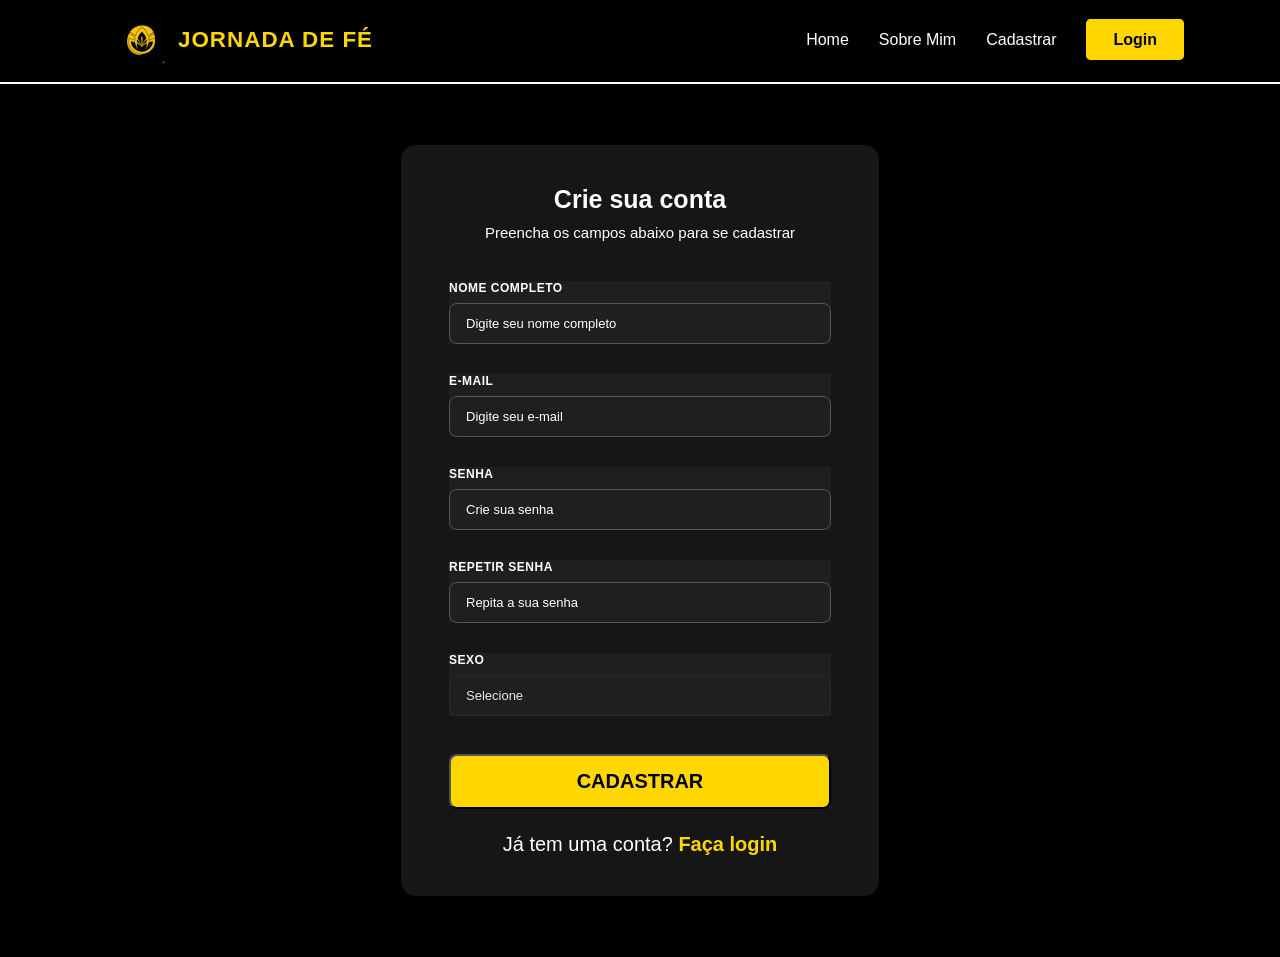
<file: site/cadastro.html>
<!doctype html>
<html lang="pt-br">
  <head>
    <meta charset="UTF-8" />
    <meta name="viewport" content="width=device-width, initial-scale=1.0" />
    <title>Servindo Vidas</title>
    <link
      rel="shortcut icon"
      href="../imagens/logo site.png"
      type="image/x-icon"
    />

    <link rel="stylesheet" href="style.css" />
  </head>

  <body class="sobreMim">
    <!-- inicio do da minha header/ menu de navegação-->
    <div class="header">
      <nav class="navbar">
        <div class="container-cabecalho">
          <div class="logo">
            <img src="../imagens/logo-nav.png" alt="Logo Jornada de Fé" />
            <span class="titulo-logo"
              ><a href="index.html">Jornada de Fé</a></span
            >
          </div>
          <ul class="nav-links">
            <li><a href="index.html">Home</a></li>
            <li><a href="sobreMim.html">Sobre Mim</a></li>
            <li><a href="sobreMim.html">Cadastrar</a></li>
            <li class="btn-login"><a href="#">Login</a></li>
          </ul>
        </div>
      </nav>
    </div>

    <div id="linha-separadora"></div>

    <!-- Inicio do conteudo de cadastro-->
    <div class="container-cadastro">
      <div class="card-formulario">
        <h1>Crie sua conta</h1>
        <p>Preencha os campos abaixo para se cadastrar</p>
        <!-- Termino do conteudo de cadastro-->

        <!-- Inicio dos dados pessoais de cada usuario -->

        <!--Inicio do registro "nome"-->
        <div class="grupo-campo">
          <span>NOME COMPLETO</span>
          <input
            class="input-campo"
            type="text"
            id="input_nome"
            placeholder="Digite seu nome completo"
          />
        </div>
        <!--Termino do registro "nome"-->


        <!--Inicio do registro "email"-->
        <div class="grupo-campo">
          <span>E-MAIL</span>
          <input
            class="input-campo"
            type="email"
            id="input_email"
            placeholder="Digite seu e-mail"
          />
        </div>
        <!--Termino do registro "email"-->

        <!--Inicio do registro "senha"-->
        <div class="grupo-campo">
          <span>SENHA</span>
          <input
            class="input-campo"
            type="password"
            id="input_senha"
            placeholder="Crie sua senha"
          />
        </div>
        <!--Termino do registro "Senha"-->

        <!--Inicio do registro "Repetir senha"-->
        <div class="grupo-campo">
          <span>REPETIR SENHA</span>
          <input
            class="input-campo"
            type="password"
            id="input_confirmarSenha"
            placeholder="Repita a sua senha"
          />
        </div>
        <!--Termino do registro "Repetir senha"-->

        <!--Inicio do registro "sexo"-->
        <div class="grupo-campo">
          <span>SEXO</span>
          <select class="select-campo" id="select_sexo">
            <option value="">Selecione</option>
            <option value="masculino">Masculino</option>
            <option value="feminino">Feminino</option>
          </select>
        </div>
        <!--termino do registro "sexi"-->

        <!-- BOTÃO -->
        <button id="botaoCadastro" onclick="validarFormulario()">
          CADASTRAR
        </button>

        <!-- Inicio "já possui uma conta" -->
        <div class="link-login">
          <span>Já tem uma conta?</span> <a href="#">Faça login</a>
        </div>
      </div>
    </div>
  </body>
</html>
</file>
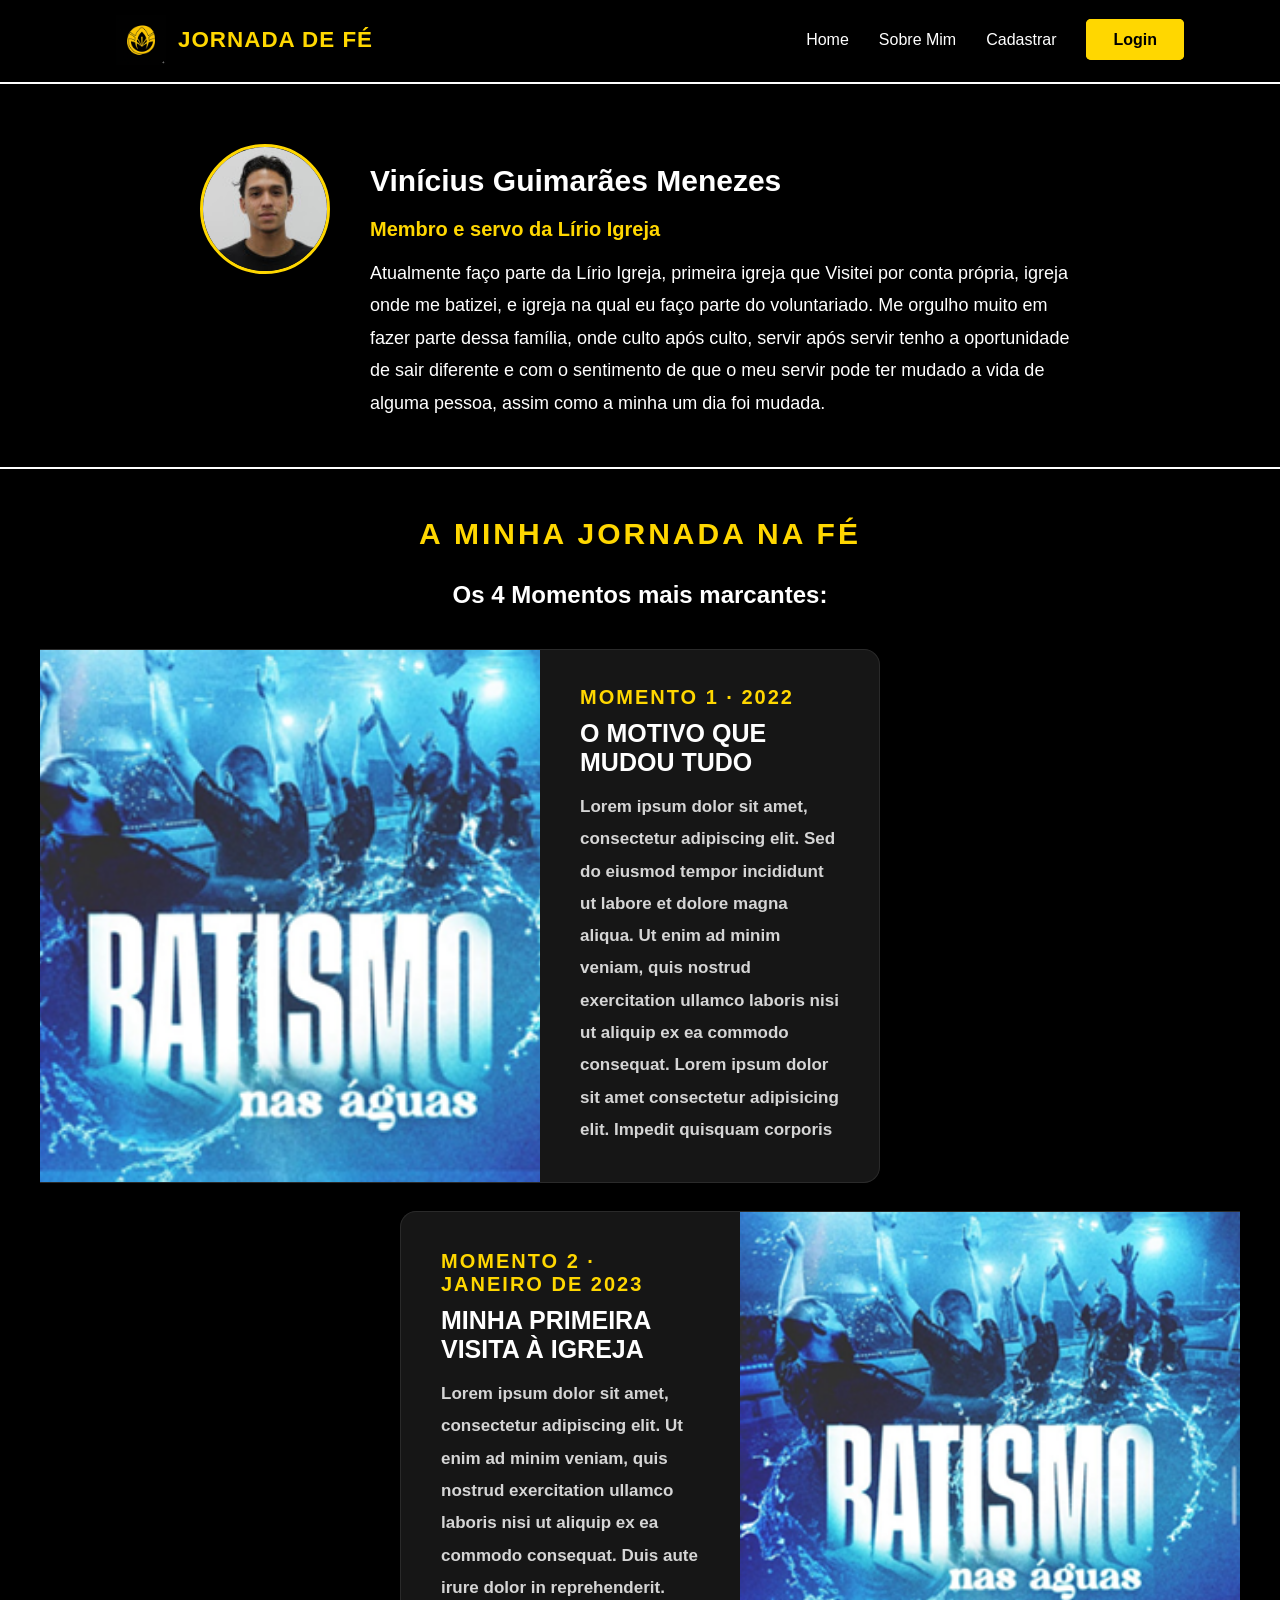
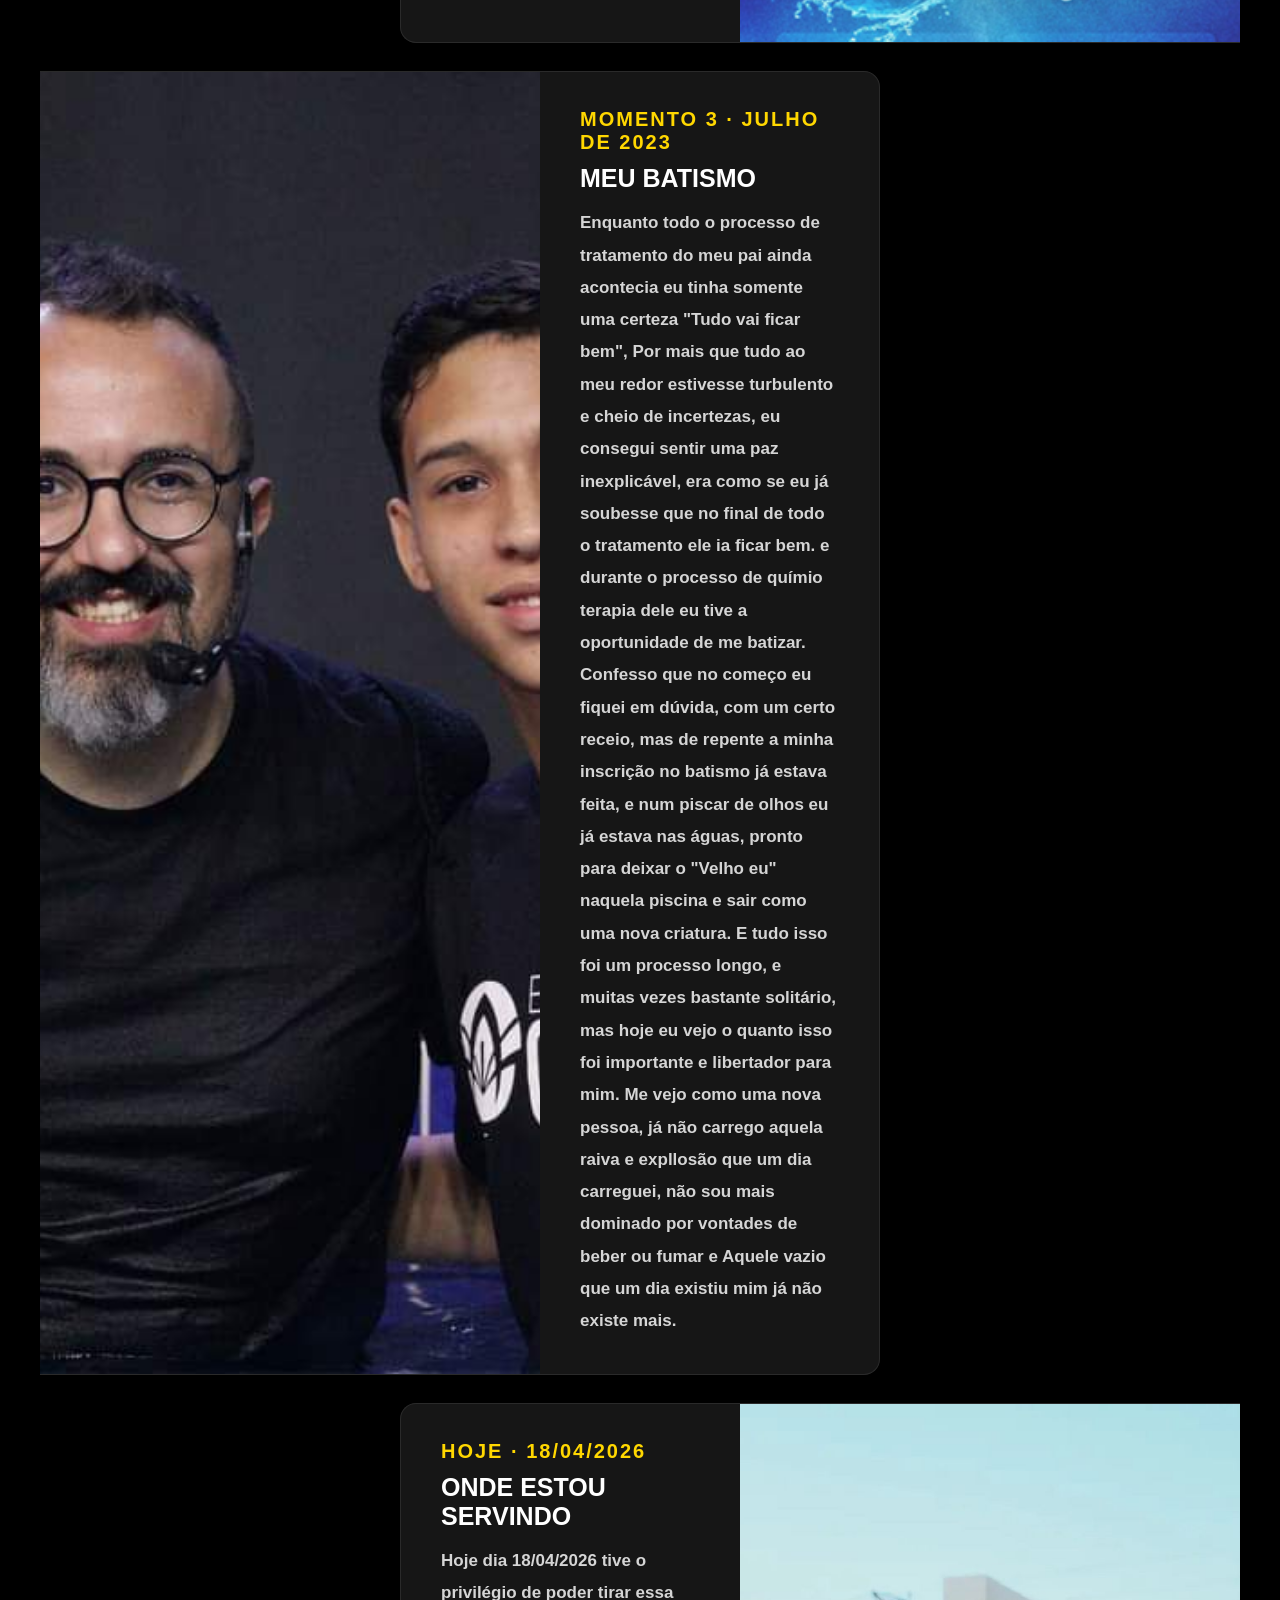
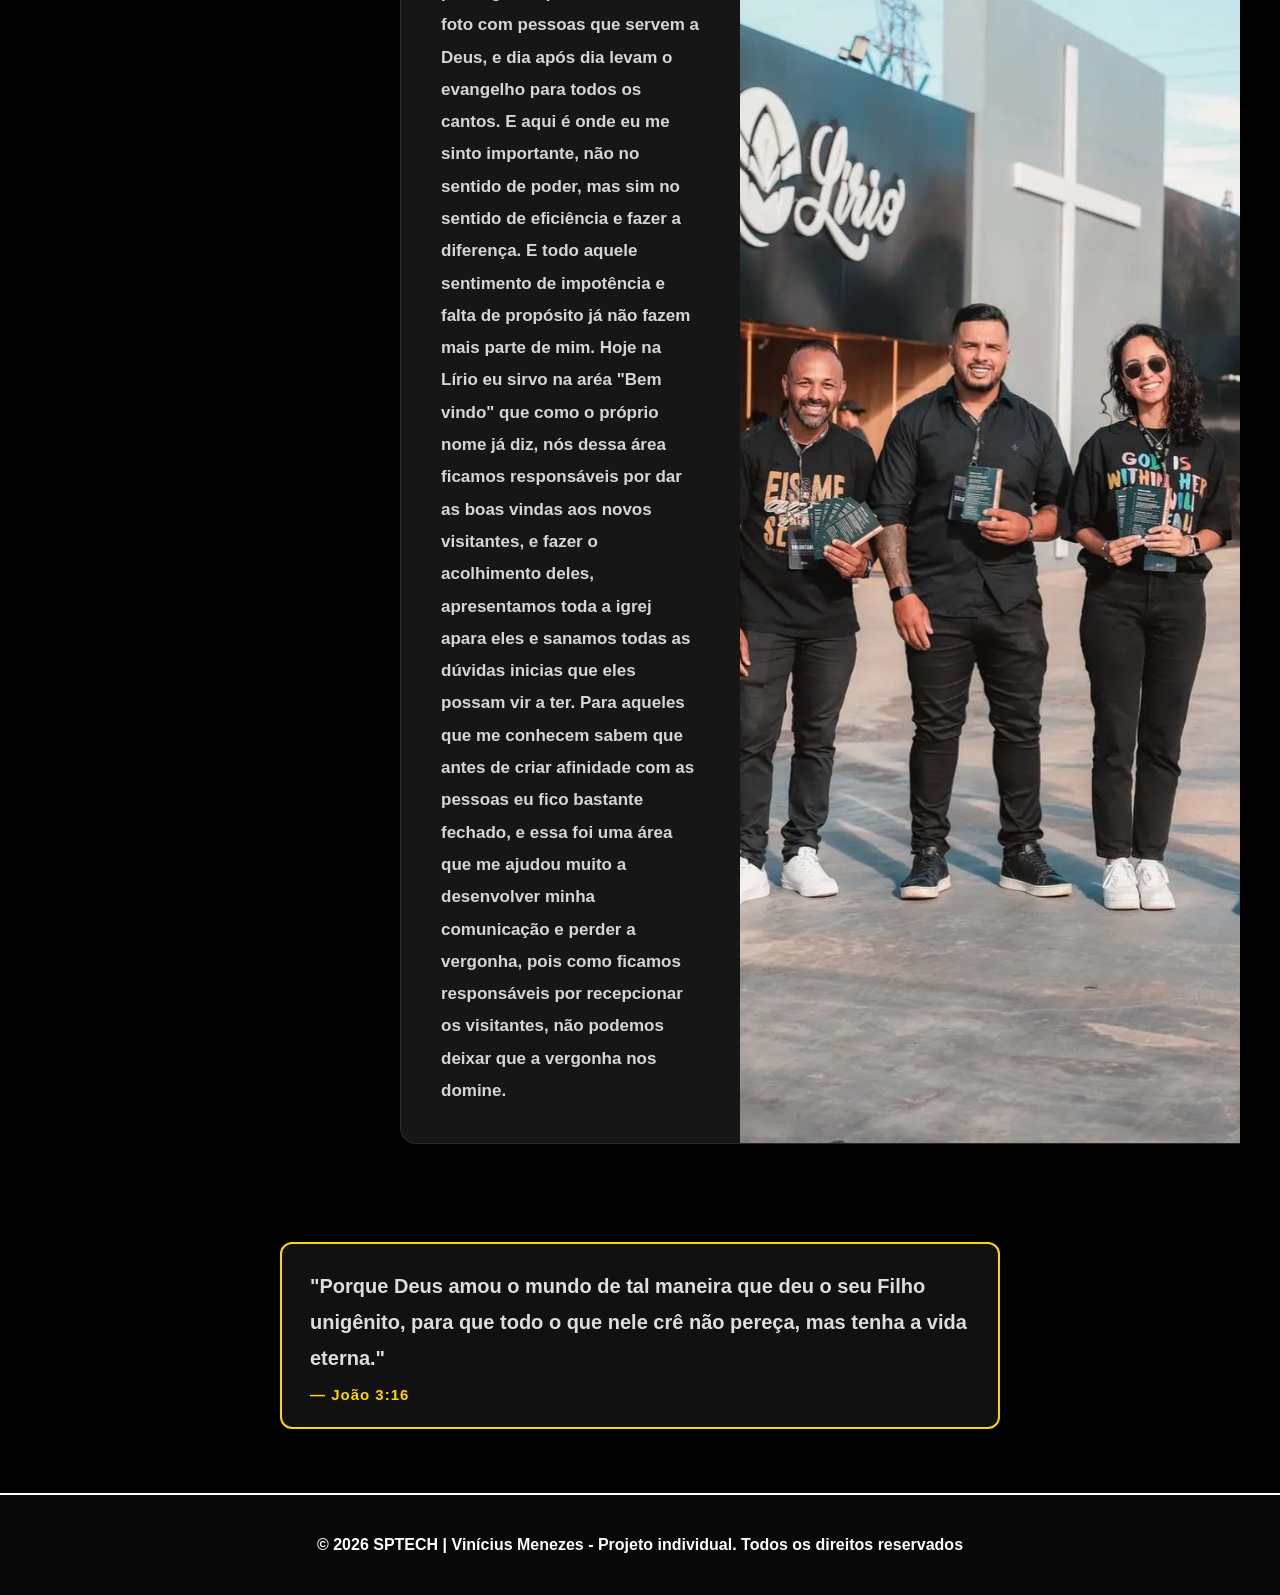
<file: site/sobreMim.html>
<!doctype html>
<html lang="pt-br">
  <head>
    <meta charset="UTF-8" />
    <meta name="viewport" content="width=device-width, initial-scale=1.0" />
    <title>Servindo Vidas</title>
    <link
      rel="shortcut icon"
      href="../imagens/logo site.png"
      type="image/x-icon"
    />

    <link rel="stylesheet" href="style.css" />
  </head>

  <body class="sobreMim">
    <!-- inicio do da minha header/ menu de navegação-->
    <div class="header">
      <nav class="navbar">
        <div class="container-cabecalho">
          <div class="logo">
            <img src="../imagens/logo-nav.png" alt="Logo Jornada de Fé" />
            <span class="titulo-logo"
              ><a href="index.html">Jornada de Fé</a></span
            >
          </div>
          <ul class="nav-links">
            <li><a href="index.html">Home</a></li>
            <li><a href="sobreMim.html">Sobre Mim</a></li>
            <li><a href="cadastro.html">Cadastrar</a></li>
            <li class="btn-login"><a href="#">Login</a></li>
          </ul>
        </div>
      </nav>
    </div>
    <!-- Término da minha header/ menu de navegação-->

    <div id="linha-separadora"></div>

    <!--Inicio do conteúdo da página "sobre mim"-->

    <!-- inicio da parte de apresentação minha -->
    <section class="secao-apresentacao">
      <div class="fotoPerfil">
        <img src="../imagens/foto perfil.jpg" alt="" />
      </div>
      <div class="texto-apresentacao">
        <h1>Vinícius Guimarães Menezes</h1>
        <p id="infolirio">Membro e servo da Lírio Igreja</p>
        <p id="descRapida">
          Atualmente faço parte da Lírio Igreja, primeira igreja que Visitei por
          conta própria, igreja onde me batizei, e igreja na qual eu faço parte
          do voluntariado. Me orgulho muito em fazer parte dessa família, onde
          culto após culto, servir após servir tenho a oportunidade de sair
          diferente e com o sentimento de que o meu servir pode ter mudado a
          vida de alguma pessoa, assim como a minha um dia foi mudada.
        </p>
      </div>
    </section>
    <!--Término da parte de apresentação -->

    <div id="linha-separadora"></div>

    <!-- Inicio do Titulo e momentos mais marcantes-->
    <div class="tituloMomentos">
      <p>A minha Jornada na fé</p>
      <h2>Os 4 Momentos mais marcantes:</h2>
    </div>
    <!-- Termino do Titulo e momentos mais marcantes-->

    <!--Inicio dos cards contanto cada momento -->
    <section class="lista-de-momentos">
      <div class="card-momento lado-esquerdo">
        <div class="fotoMomento">
          <img src="../imagens/banner-batismo.png" alt="" />
        </div>

        <div class="conteudoEcrito">
          <p class="anoOcorrido">Momento 1 · 2022 </p>
          <h3 class="tituloOcorrido">O motivo que mudou tudo</h3>
          <p class="descricaoOcorrido">
            Lorem ipsum dolor sit amet, consectetur adipiscing elit. Sed do
            eiusmod tempor incididunt ut labore et dolore magna aliqua. Ut enim
            ad minim veniam, quis nostrud exercitation ullamco laboris nisi ut
            aliquip ex ea commodo consequat. Lorem ipsum dolor sit amet
            consectetur adipisicing elit. Impedit quisquam corporis
          </p>
        </div>
      </div>

      <div class="card-momento lado-direito">
        <div class="fotoMomento">
          <img src="../imagens/banner-batismo.png" alt="" />
        </div>

        <div class="conteudoEcrito">
          <p class="anoOcorrido">Momento 2 · Janeiro de 2023</p>
          <h3 class="tituloOcorrido">Minha primeira visita à igreja </h3>
          <p class="descricaoOcorrido">
            Lorem ipsum dolor sit amet, consectetur adipiscing elit. Ut enim ad
            minim veniam, quis nostrud exercitation ullamco laboris nisi ut
            aliquip ex ea commodo consequat. Duis aute irure dolor in
            reprehenderit.
          </p>
        </div>
      </div>

      <div class="card-momento lado-esquerdo">
        <div class="fotoMomento">
          <img src="../imagens/Meu batismo.jpeg" alt="" />
        </div>

        <div class="conteudoEcrito">
          <p class="anoOcorrido">Momento 3 · Julho de 2023</p>
          <h3 class="tituloOcorrido">Meu batismo</h3>
          <p class="descricaoOcorrido">
            Enquanto todo o processo de tratamento do meu pai ainda acontecia eu tinha somente uma certeza "Tudo vai ficar bem", Por mais que tudo ao meu redor estivesse turbulento e cheio de incertezas, eu consegui sentir uma paz inexplicável, era como se eu já soubesse que no final de todo o tratamento ele ia ficar bem. e durante o processo de químio terapia dele eu tive a oportunidade de me batizar. Confesso que no começo eu fiquei em dúvida, com um certo receio, mas de repente a minha inscrição no batismo já estava feita, e num piscar de olhos eu já estava nas águas, pronto para deixar o "Velho eu" naquela piscina e sair como uma nova criatura. E tudo isso foi um processo longo, e muitas vezes bastante solitário, mas hoje eu vejo o quanto isso foi importante e libertador para mim. Me vejo como uma nova pessoa, já não carrego aquela raiva e expllosão que um dia carreguei, não sou mais dominado por vontades de beber ou fumar e Aquele vazio que um dia existiu mim já não existe mais.
          </p>
        </div>
      </div>

      <div class="card-momento lado-direito card-hoje">
        <div class="fotoMomento">
          <img src="../imagens/ultimo servir.jpeg" alt="" />
        </div>

        <div class="conteudoEcrito">
          <p class="anoOcorrido">Hoje · 18/04/2026</p>
          <h3 class="tituloOcorrido">Onde estou servindo</h3>
          <p class="descricaoOcorrido">
            Hoje dia 18/04/2026 tive o privilégio de poder tirar essa foto com pessoas que servem a Deus, e dia após dia levam o evangelho para todos os cantos. E aqui é onde eu me sinto importante, não no sentido de poder, mas sim no sentido de eficiência e fazer a diferença. E todo aquele sentimento de impotência e falta de propósito já não fazem mais parte de mim. Hoje na Lírio eu sirvo na aréa "Bem vindo" que como o próprio nome já diz, nós dessa área ficamos responsáveis por dar as boas vindas aos novos visitantes, e fazer o acolhimento deles, apresentamos toda a igrej apara eles e sanamos todas as dúvidas inicias que eles possam vir a ter. Para aqueles que me conhecem sabem que antes de criar afinidade com as pessoas eu fico bastante fechado, e essa foi uma área que me ajudou muito a desenvolver minha comunicação e perder a vergonha, pois como ficamos responsáveis por recepcionar os visitantes, não podemos deixar que a vergonha nos domine.
          </p>
        </div>
      </div>
    </section>
    <!--Termino dos cards contanto cada momento -->

    <!-- ínicio versículo que me inspira -->
    <div class="versiculoFinal">
      <div class="card-versiculo">
        <p class="texto-versiculo">
          "Porque Deus amou o mundo de tal maneira que deu o seu Filho
          unigênito, para que todo o que nele crê não pereça, mas tenha a vida
          eterna."
        </p>
        <p class="livroVersiculo">— João 3:16</p>
      </div>
    </div>
    <!-- ínicio versículo que me inspira -->

    <div id="linha-separadora"></div>

    <!--Ínicio do meu rodapé-->
    <footer>
      <div class="rodape">
        <p>© 2026 SPTECH | Vinícius Menezes - Projeto individual. Todos os direitos reservados</p>
      </div>
    </footer>
    <!--Término do meu Rodapé-->
    
  </body>
</html>
</file>
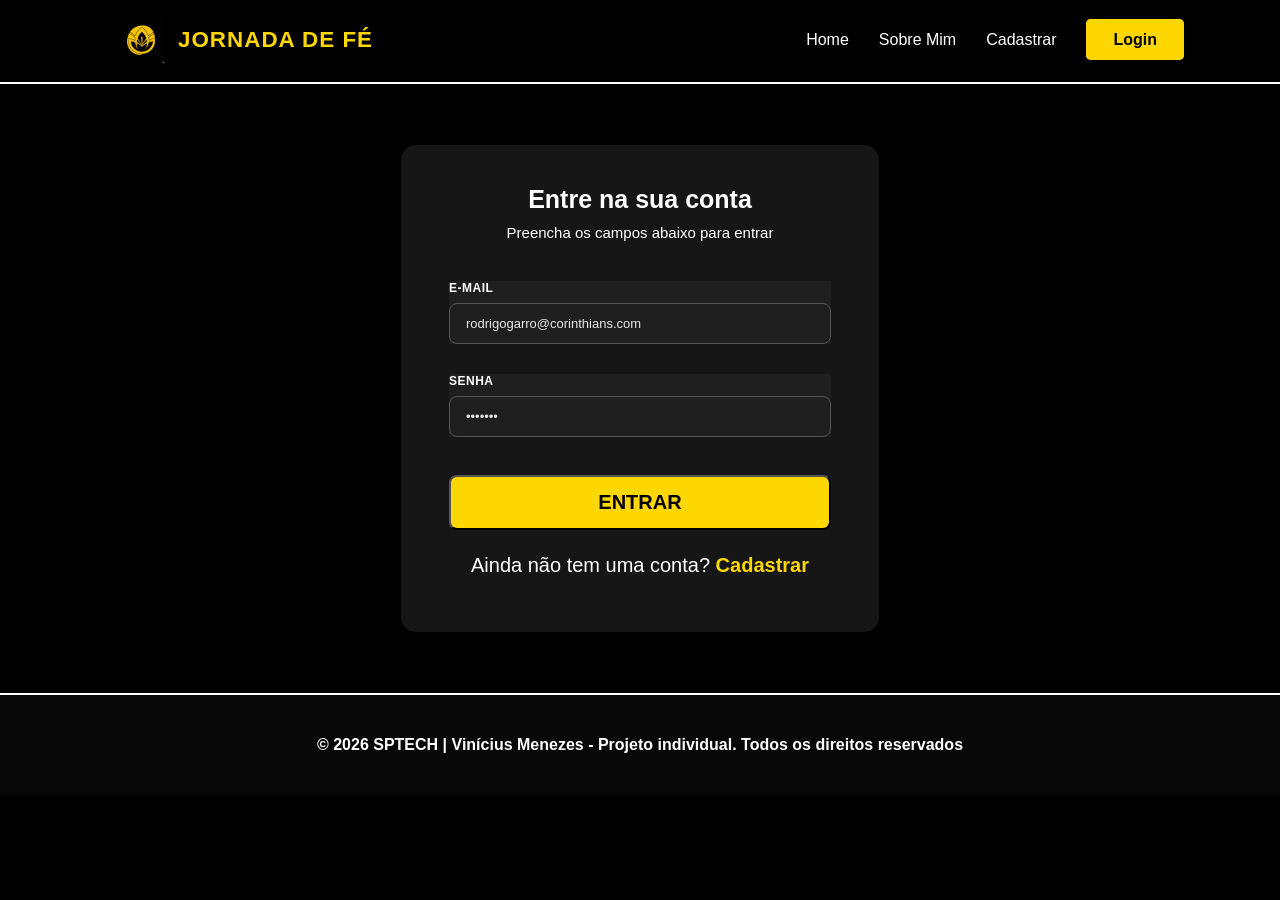
<file: public/dashboard/Mudar_perfil.html>
<!doctype html>
<html lang="pt-br">
  <head>
    <meta charset="UTF-8" />
    <meta http-equiv="X-UA-Compatible" content="IE=edge" />
    <meta name="viewport" content="width=device-width, initial-scale=1.0" />
    <title>Servindo Vidas | Seu Perfil</title>
    <link rel="stylesheet" href="../css/Mudar_perfil.css" />
    <link rel="icon" href="imagens/logo site.png" />
    <script src="../js/sessao.js"></script>
  </head>

  <body onload="validarSessao()">
    <div class="pagina">
      <div class="janela">
        <div class="navbar">
          <h1>Olá, <br /><span id="b_usuario" style="color: #c9a800;"></span></h1>
          <div class="btn-nav">
            <a href="../quizz.html"><h3>Quiz</h3></a>
          </div>
          <div class="btn-nav">
            <a href="../dashboard.html"><h3 style="padding: 5px;">Progresso</h3></a>
          </div>
          <div class="btn-logout" onclick="limparSessao()">
            <h3><a href="../login.html">Sair</a></h3>
          </div>
        </div>
      </div>

      <div class="conteudo">
        <div class="form-container">
                <label>Nome:
                <input type="text" placeholder="Digite seu novo apelido" id="nome_input"></label>
                <label>Email:
                <input type="email" placeholder="Digite seu novo email" id="email_input"></label>
                <label>Senha:
                <input type="password" placeholder="Digite sua nova senha" id="senha_input"></label>
                <button onclick="atualizarPerfil()">SALVAR ALTERAÇÕES</button>
                <div id="mensagem_erro" class="mensagem_final" style="display: none;"></div>
        </div>
    </div>
    </div>
  </body>
</html>

<script>
  function atualizarPerfil(){
    let novoNome = nome_input.value;
    let novaSenha = senha_input.value;
    let novoEmail = email_input.value 

    if(novoNome == `` || novaSenha == `` || novoEmail == ``){
      mensagem_erro.innerHTML = `Por favor preencha todos os campos!`
      document.getElementById('mensagem_erro').style.display = "flex";
    }
    else{
      mensagem_erro.innerHTML = `Informações salvas com sucesso!`
      document.getElementById('mensagem_erro').style.display = "flex";
      document.getElementById('mensagem_erro').style.color = "green";

      fetch("/editar/atualizar", {
          method: "POST",
          headers: {
            "Content-Type": "application/json",
          },
          body: JSON.stringify({
            nomeServer: novoNome,
            senhaServer: novaSenha,
            emailServer: novoEmail,
            idServer: sessionStorage.ID_USUARIO
          }),
        })
          .then(function (resposta) {
            return resposta.json();
          })
          .then(function (resultado) {
            console.log("Dados atualizados com sucesso", resultado);
          })
          .catch(function (erro) {
            console.log("Erro ao atulizar seus dados", erro);
          });

    }
  }
</script>
</file>
<file: public/css/style.css>
* {
  margin: 0;
  padding: 0;
  box-sizing: border-box;
  font-family: "Segoe UI", Tahoma, Geneva, Verdana, sans-serif;
}

body {
  background-color: #ffffff;
  color: #000000;
}

.header {
  width: 100%;
  background-color: #000000;
  color: #ffffff;
  padding: 15px 0;
  box-shadow: 0 4px 10px rgba(0, 0, 0, 0.2);
  margin-bottom: 2px;
  border-color: white;
}

.container-cabecalho {
  width: 85%;
  display: flex;
  justify-content: space-between;
  align-items: center;
  margin: 0 auto;
}

.logo {
  padding-left: 20px;
  display: flex;
  align-items: center;
  gap: 12px;
}

.logo img {
  height: 50px;
}

.titulo-logo {
  font-size: 1.4rem;
  font-weight: bold;
  color: #ffd700;
  text-transform: uppercase;
  letter-spacing: 1px;
  text-decoration: none;
}

.titulo-logo a {
  text-decoration: none;
  color: #ffd700;
}


.nav-links {
  display: flex;
  list-style: none;
  gap: 30px;
  align-items: center;
  margin: 0;
}

.nav-links a {
  text-decoration: none;
  color: #ffffff;
  font-weight: 500;
  font-size: 1rem;
  transition: 0.3s ease;
}

.nav-links a:hover {
  color: #ffd700;
}

.btn-login a {
  background-color: #ffd700;
  color: #000000;
  padding: 10px 25px;
  border-radius: 5px;
  font-weight: bold;
  border: 2px solid #ffd700;
}

.btn-login a:hover {
  background-color: transparent;
  color: #ffd700;
  border: 2px solid #ffd700;
}

.main {
  width: 100%;
  background-color: #000;
  color: white;
}

.banner {
  width: 100%;
  height: 600px;
  display: flex;
  align-items: center;
  justify-content: center;
  background-color: #000;
  padding: 20px;
}

.banner img {
  height: 100%;
  padding: 10px;
  border-radius: 40px;
  border: 1px solid white;
}


.main2 {
  width: 100%;
  background-color: #000;
  color: white;
  display: flex;
  justify-content: center;
  min-height: 300px;
  padding: 60px 0;
}

.conteudo {
  width: 85%;
  max-width: 1200px;
  text-align: center;
}

.conteudo h1 {
  text-align: center;
  color: #ffd700;
  margin-bottom: 40px;
}

.box-cards {
  display: flex;
  justify-content: space-between;
  gap: 20px;
}

.card {
  background-color: #ffffff;
  color: #000;
  padding: 30px;
  border-radius: 10px;
  border-bottom: 5px solid #ffd700;
}

.card:hover {
  transform: translateY(-10px);
}

.card h3 {
  color: #000;
  margin-bottom: 15px;
  font-size: 30px;
}

.card p {
  line-height: 30px;
  font-size: 1rem;
  color: #444;
}


#titulo-main2 {
  margin-top: 80px;
}

.card-main2 {
  background-color: #ffffff;
  color: #000;
  padding: 30px;
  border-radius: 10px;
  border-bottom: 5px solid #ffd700;
  margin-bottom: 15px;
}

.card-main2:hover {
  transform: translateY(-10px);
}

.card-main2 p b {
  font-family: monospace;
  font-size: 21px;
}


#titulo-main3 {
  margin-top: 80px;
}

.card-main3 {
  background-color: #ffffff;
  color: #000;
  padding: 30px;
  border-radius: 10px;
  border-bottom: 5px solid #ffd700;
  margin-bottom: 15px;
}

.card-main3:hover {
  transform: translateY(-10px);
}

.ref_versiculo {
  font-family: monospace;
  font-size: 21px;
}


footer {
  width: 100%;
  height: 100px;
  background-color: #080808;
}

.rodape {
  display: flex;
  color: white;
  justify-content: center;
  align-items: center;
  height: 100%;
  font-family: Georgia, "Times New Roman", Times, serif;
  font-weight: bolder;
}


.sobreMim {
  background-color: #000;
}


.secao-apresentacao {
  max-width: 960px;
  margin: 0 auto;
  padding: 60px 40px 48px;
  display: flex;
  gap: 40px;
  align-items: flex-start;
}

.fotoPerfil {
  width: 130px;
  height: 130px;
  border-radius: 50%;
  border: 3px solid #ffd700;
  overflow: hidden;
  background-color: #1a1a1a;
  flex-shrink: 0;
}

.fotoPerfil img {
  width: 100%;
  height: 100%;
  object-fit: cover;
}

.texto-apresentacao h1 {
  font-size: 30px;
  font-weight: 700;
  color: #ffffff;
  margin-bottom: 20px;
  margin-top: 20px;
}

#infolirio {
  color: #ffd700;
  font-size: 20px;
  font-weight: 600;
  margin-bottom: 16px;
}

#descRapida {
  font-size: 18px;
  color: #ffffff;
  line-height: 1.8;
}

#linha-separadora {
  width: 100%;
  height: 2px;
  background-color: #ffffff;
}

.tituloMomentos {
  text-align: center;
  padding: 48px 40px 16px;
}

.tituloMomentos p {
  color: #ffd700;
  font-size: 30px;
  font-weight: 700;
  letter-spacing: 3px;
  text-transform: uppercase;
  margin-bottom: 30px;
}

.tituloMomentos h2 {
  color: #ffffff;
  font-size: 24px;
  font-weight: 700;
}

.lista-de-momentos {
  padding: 24px 40px 48px;
  display: flex;
  flex-direction: column;
  gap: 28px;
}


.card-momento {
  width: 70%;
  background-color: #161616;
  border: 1px solid #2a2a2a;
  display: flex;
  flex-direction: row;
  height: auto;
}

.card-momento :hover{
  transform: translateY(-10px);
}


.card-momento.lado-esquerdo {
  align-self: flex-start;
  border-radius: 0 16px 16px 0;
  border-left: none;
}


.card-momento.lado-direito {
  align-self: flex-end;
  border-radius: 16px 0 0 16px;
  border-right: none;
  flex-direction: row-reverse;
}


.fotoMomento {
  width: 500px;
  flex-shrink: 0;
  display: flex;
  align-items: center;
  justify-content: center;
  overflow: hidden;
}

.fotoMomento img {
  width: 100%;
  height: 100%;
  object-fit: cover;
}


.conteudoEcrito {
  padding: 36px 40px;
  flex: 1;
  display: flex;
  flex-direction: column;
  justify-content: center;
}

.anoOcorrido {
  color: #ffd700;
  font-size: 20px;
  font-weight: 700;
  letter-spacing: 2px;
  text-transform: uppercase;
  margin-bottom: 10px;
}

.tituloOcorrido {
  color: #ffffff;
  font-size: 25px;
  font-weight: bolder;
  margin-bottom: 14px;
  text-transform: uppercase;
}

.descricaoOcorrido {
  font-size: 17px;
  color: #d5d5d5;
  line-height: 1.9;
  font-weight: bolder;
}

.versiculoFinal {
  max-width: 800px;
  margin: 0 auto 64px;
  padding: 0px 40px;
  margin-top: 50px;
  border-color: #ffd700;
}

.card-versiculo {
  background-color: #111111;
  border: 2px solid #ffd700;
  border-radius: 12px 12px;
  padding: 24px 28px;
}

.texto-versiculo {
  font-size: 20px;
  color: #dddddd;
  font-weight: bolder;
  line-height: 1.8;
  margin-bottom: 10px;
}

.livroVersiculo {
  color: #ffd700;
  font-size: 15px;
  font-weight: bold;
  letter-spacing: 1px;
}

.container-cadastro {
  display: flex;
  justify-content: center;
  align-items: center;
  padding: 60px 20px;
}


.card-formulario {
  background-color: #161616;
  border: 1px solid;
  border-radius: 16px;
  padding: 40px 48px;
  width: 100%;
  max-width: 480px;
}

.card-formulario:hover {
  transform: translateY(-10px);
  border-color: #ffd700;
}

.card-formulario h1 {
  font-size: 25px;
  font-weight: bolder;
  color: #ffffff;
  margin-bottom: 10px;
  text-align: center;
}

.card-formulario p {
  font-size: 15px;
  color: #ffffff;
  text-align: center;
  margin-bottom: 40px;
}


.grupo-campo {
  margin-bottom: 30px;
  background-color: #1f1f1f;
  height: auto;
}

.grupo-campo span {
  display: block;
  font-size: 12px;
  font-weight: 600;
  color: #ffffff;
  margin-bottom: 8px;
  letter-spacing: 0.5px;
}

.input-campo {
  width: 100%;
  background-color: #1f1f1f;
  border: 1px solid #555555;
  border-radius: 8px;
  padding: 12px 16px;
  font-family: "Montserrat", sans-serif;
  font-size: 13px;
  color: #e8e8e8;
}

.input-campo::placeholder {
  color: #ffffff;
}




#botaoCadastro {
  width: 100%;
  background-color: #ffd700;
  color: #000000;
  border-radius: 8px;
  padding: 14px;
  font-size: 20px;
  font-weight: bold;
  margin-top: 8px;
  transition: background-color 0.2s;
  cursor: pointer;
}

#botaoCadastro:hover {
  background-color: #c9a800;
}



.link-login {
  text-align: center;
  margin-top: 24px;
  font-size: 20px;
  color: #ffffff;
}

.link-login a {
  color: #ffd700;
  text-decoration: none;
  font-weight: 600;
}

.link-login a:hover {
  text-decoration: underline;
}


#mensagem_erro {
  color: #ffd700;
  margin-top: 15px;
  text-align: center;
}
</file>
<file: site/style.css>
/* Estilização da minha header/Menu de navegação */

    * {
        margin: 0;
        padding: 0;
        box-sizing: border-box;
        font-family: 'Segoe UI', Tahoma, Geneva, Verdana, sans-serif;
    }


    body {
        background-color: #ffffff;
        color: #000000;
    }


    .header {
        width: 100%;
        background-color: #000000;
        color: #ffffff;
        padding: 15px 0;
        box-shadow: 0 4px 10px rgba(0, 0, 0, 0.2);
        margin-bottom: 2px;
        border-color: white;
    }

    .container-cabecalho {
        width: 85%;
        display: flex;
        justify-content: space-between;
        align-items: center;
        margin: 0 auto;
    }


    .logo {
        padding-left: 20px;
        display: flex;
        align-items: center;
        gap: 12px;
    }

    .logo img {
        height: 50px;
    }

    .titulo-logo {
        font-size: 1.4rem;
        font-weight: bold;
        color: #FFD700; 
        text-transform: uppercase;
        letter-spacing: 1px;
        text-decoration: none;
    }

    .titulo-logo a{
        text-decoration: none;
        color: #FFD700;
    }

    /* Menu de Navegação */
    .nav-links {
        display: flex;
        list-style: none;
        gap: 30px;
        align-items: center;
        margin: 0;
    }

    .nav-links a {
        text-decoration: none;
        color: #ffffff;
        font-weight: 500;
        font-size: 1rem;
        transition: 0.3s ease;
    }

    .nav-links a:hover {
        color: #FFD700; 
    }

    .btn-login a {
        background-color: #FFD700;
        color: #000000; 
        padding: 10px 25px;
        border-radius: 5px;
        font-weight: bold;
        border: 2px solid #FFD700;
    }

    .btn-login a:hover {
        background-color: transparent; 
        color: #FFD700;
        border: 2px solid #FFD700;
    }

    /* Término de Estilização da minha header/Menu de navegação */



    /* Ínicio de estilização do banner */
    .main {
        width: 100%;
        background-color: #000;
        color: white;
    }

    .banner {
        width: 100%;
        height: 500px; 
        display: flex;
        align-items: center;
        justify-content: center;
        background-color: #000; 
        padding: 20px;
    }

    .banner img {
        width: 70%; 
        height: 90%;
        padding: 10px;
        border-radius: 40px;
    }

    /* Término de estilização do banner */


    /* Ínicio de estilização "O que é o Batismo"*/

    .main2 {
        width: 100%;
        background-color: #000;
        color: white;
        display: flex;
        justify-content: center; 
        min-height: 300px; 
        padding: 60px 0;
    }

    .conteudo {
        width: 85%;
        max-width: 1200px;
        text-align: center;
    }

    .conteudo h1{
        text-align: center;
        color: #FFD700;
        margin-bottom: 40px;
    }

    .box-cards {
        display: flex;
        justify-content: space-between;
        gap: 20px;
    }

    .card {
        background-color: #ffffff;
        color: #000;
        padding: 30px;
        border-radius: 10px;
        border-bottom: 5px solid #FFD700; 
    }

    .card:hover {
        transform: translateY(-10px);
    }

    .card h3 {
        color: #000;
        margin-bottom: 15px;
        font-size: 30px;
    }

    .card p {
        line-height: 30px;
        font-size: 1rem;
        color: #444;
    }


    /* ÍNicio de estilização Como surgiu o bastimo*/
    #titulo-main2{
        margin-top: 80px;
    }

    .card-main2 {
        background-color: #ffffff;
        color: #000;
        padding: 30px;
        border-radius: 10px;
        border-bottom: 5px solid #FFD700;
        margin-bottom: 15px;
    }

    .card-main2:hover {
        transform: translateY(-10px);
    }

    .card-main2 p b{
        font-family: monospace;
        font-size: 21px;
    }

    /* Término de estilização Como surgiu o bastimo*/




    /* Ínicio de estilização "Quais os Pré requisitos do batismo"*/
    #titulo-main3{
        margin-top: 80px;
    }

    .card-main3{
        background-color: #ffffff;
        color: #000;
        padding: 30px;
        border-radius: 10px;
        border-bottom: 5px solid #FFD700;
        margin-bottom: 15px;

    }

    .card-main3:hover {
        transform: translateY(-10px);
    }

    .ref_versiculo{
        font-family: monospace;
        font-size: 21px;
    }

    /* Término de estilização "Quais os Pré requisitos do batismo"*/


    /* Ínicio de estilização do meu rodapé*/
    footer{
        width: 100%;
        height: 100px;
        background-color: #080808;
    }

    .rodape{
        display: flex;
        color: white;
        justify-content: center;
        align-items: center;
        height: 100%;
        font-family: Georgia, 'Times New Roman', Times, serif;
        font-weight: bolder;
    }

    /* Término de estilização do meu rodapé*/







    /*  Ínicio de estlização da página "SobreMim" */

    .sobreMim{
    background-color: #000;
    }

    /* Ínicio da estilização "Descrição Breve" */


    .secao-apresentacao {
      max-width: 960px;
      margin: 0 auto;
      padding: 60px 40px 48px;
      display: flex;
      gap: 40px;
      align-items: flex-start;
    }
 
    .fotoPerfil {
      width: 130px;
      height: 130px;
      border-radius: 50%;
      border: 3px solid #FFD700;
      overflow: hidden;
      background-color: #1a1a1a;
      flex-shrink: 0;
    }
 
    .fotoPerfil img {
      width: 100%;
      height: 100%;
      object-fit: cover;
    } 
 
    .texto-apresentacao h1{
      font-size: 30px;
      font-weight: 700;
      color: #ffffff;
      margin-bottom:20px;
      margin-top: 20px;
    }
 
    #infolirio {
      color: #FFD700;
      font-size: 20px;
      font-weight: 600;
      margin-bottom: 16px;
    }
 
    #descRapida {
      font-size: 18px;
      color: #ffffff;
      line-height: 1.8;
    }
    /* Término da estilização "Descrição Breve"*/

 
   /* Linha para separar minha apresentação das fotos */
    #linha-separadora {
      width: 100%;  
      margin: 0 auto;
      height: 2px;
      background-color: #ffffff;
    }


 
   /* inicio da estilização "Momentos" */
    .tituloMomentos {
      text-align: center;
      padding: 48px 40px 16px;
    }
 
    .tituloMomentos p{
      color: #FFD700;
      font-size: 30px;
      font-weight: 700;
      letter-spacing: 3px;
      text-transform: uppercase;
      margin-bottom: 30px;
    }
 
    .tituloMomentos h2 {
      color: #ffffff;
      font-size: 24px;
      font-weight: 700;
    }
    /* inicio da estilização "Momentos"*/

 
    /* inicio estilização sequencia dos momentos */ 
    .lista-de-momentos {
      padding: 24px 40px 48px;
      display: flex;
      flex-direction: column;
      gap: 28px;
    }
 

    /* estilização dis cards em gereal */
    .card-momento {
      width: 70%;
      background-color: #161616;
      border: 1px solid #2a2a2a;
      display: flex;
      flex-direction: row;
      height: auto;
    }
    
 
    /* estilização dos cards da esquerda */
    .card-momento.lado-esquerdo {
      align-self: flex-start;
      border-radius: 0 16px 16px 0;
      border-left: none;
    }

    .card-momento.lado-esquerdo :hover{
    transform: translateY(-10px);
    }
 
    /* estilização dos cards da direita */
    .card-momento.lado-direito {
      align-self: flex-end;
      border-radius: 16px 0 0 16px;
      border-right: none;
      flex-direction: row-reverse;
    }

    .card-momento.lado-direito :hover{
    transform: translateY(-10px);
    }
 
 
    /* Estlização geral dos fotos dentro dos cards*/
    .fotoMomento {
      width: 500px;
      flex-shrink: 0;
      display: flex;
      align-items: center;
      justify-content: center;
      overflow: hidden;
    }
 
    .fotoMomento img {
      width: 100%;
      height: 100%;
      object-fit: cover;
    }
 
 
    /* Conteúdo de texto geral dos cards */
    .conteudoEcrito {
      padding: 36px 40px;
      flex: 1;
      display: flex;
      flex-direction: column;
      justify-content: center;
    }
 
    .anoOcorrido {
      color: #FFD700;
      font-size: 20px;
      font-weight: 700;
      letter-spacing: 2px;
      text-transform: uppercase;
      margin-bottom: 10px;
    }
 
    .tituloOcorrido {
      color: #ffffff;
      font-size: 25px;
      font-weight: bolder;
      margin-bottom: 14px;
      text-transform: uppercase;
    }
 
    .descricaoOcorrido {
      font-size: 17px;
      color: #d5d5d5;
      line-height: 1.9;
      font-weight: bolder;
    }

    /* Término estilização sequencia dos momentos */ 

 
    /* Inicio Estilização do versículo que me inspira */
    .versiculoFinal {
      max-width: 800px;
      margin: 0 auto 64px;
      padding: 0px 40px;
      margin-top: 50px;
      border-color: #FFD700;
    }
 
    .card-versiculo {
      background-color: #111111;
      border: 2px solid #FFD700;
      border-radius: 12px 12px;
      padding: 24px 28px;
    }
 
    .texto-versiculo {
      font-size: 20px;
      color: #dddddd;
      font-weight: bolder;
      line-height: 1.8;
      margin-bottom: 10px;
    }
 
    .livroVersiculo {
      color: #FFD700;
      font-size: 15px;
      font-weight: bold;
      letter-spacing: 1px;
    }
    /* Término Estilização do versículo que me inspira */


    
    
    
    /* Div Pai que contém o formulário de cadastro*/
    .container-cadastro {
      display: flex;
      justify-content: center;
      align-items: center;
      padding: 60px 20px;
    }
 
    /* inicio da estilização do meu formulário de cadastro*/
    .card-formulario {
      background-color: #161616;
      border: 1px solid;
      border-radius: 16px;
      padding: 40px 48px;
      width: 100%;
      max-width: 480px;
    }

    .card-formulario:hover{
      transform: translateY(-10px);
      border-color: #FFD700;
    }
 
    .card-formulario h1 {
      font-size: 25px;
      font-weight: bolder;
      color: #ffffff;
      margin-bottom: 10px;
      text-align: center;
    }
 
    .card-formulario p{
      font-size: 15px;
      color: #ffffff;
      text-align: center;
      margin-bottom: 40px;
    }
 
    /*Inicio de estilização dos campos pessoais de cada usuário*/
    .grupo-campo {
      margin-bottom: 30px;
      background-color: #1f1f1f;
      height: auto;
    }

    .grupo-campo span {
      display: block;
      font-size: 12px;
      font-weight: 600;
      color: #ffffff;
      margin-bottom: 8px;
      letter-spacing: 0.5px;
    }
 
    .input-campo {
      width: 100%;
      background-color: #1f1f1f;
      border: 1px solid #555555;
      border-radius: 8px;
      padding: 12px 16px;
      font-family: 'Montserrat', sans-serif;
      font-size: 13px;
      color: #e8e8e8;
    }
 
    .input-campo::placeholder {
      color: #ffffff;
    }
  /*Término de estilização dos campos pessoais de cada usuário*/
 
    
  
  /* === SELECT DE SEXO === */
    .select-campo {
      width: 100%;
      background-color: #1f1f1f;
      border: 1px solid #2a2a2a;
      border-radius: 8px;
      padding: 12px 16px;
      font-family: 'Montserrat', sans-serif;
      font-size: 13px;
      color: #e8e8e8;
      outline: none;
      cursor: pointer;
      transition: border-color 0.2s;
      appearance: none;
    }
 
    .select-campo option {
      background-color: #1f1f1f;
      color: #e8e8e8;
    }

 
    /* Inicio de estilização botão "Cadastrar" */
    #botaoCadastro {
      width: 100%;
      background-color: #FFD700;
      color: #000000;
      border-radius: 8px;
      padding: 14px;
      font-size: 20px;
      font-weight: bold;
      margin-top: 8px;
      transition: background-color 0.2s;
      cursor: pointer;
    }
 
    #botaoCadastro:hover {
      background-color: #c9a800;
    }
    /* Termino de estilização botão "Cadastrar" */


 
    /* Íniciod e estlização "Fazer login" */
    .link-login {
      text-align: center;
      margin-top: 24px;
      font-size: 20px;
      color: #ffffff;
    }
 
    .link-login a {
      color: #FFD700;
      text-decoration: none;
      font-weight: 600;
    }
 
    .link-login a:hover {
      text-decoration: underline;
    }
    /* Término de estlização "Fazer login" */


    /* ínicio de estilização da minha "Página de cadastro"*/
</file>
<file: public/css/Mudar_perfil.css>
body {
  margin: 0;
  padding: 0;
  font-family: "Segoe UI", Tahoma, Geneva, Verdana, sans-serif;
  background-size: cover;
  color: #f0e6d2;
  overflow: hidden;
}

/* Layout geral */
.pagina {
  display: flex;
  height: 100vh;
  width: 100vw;
}

/* Barra lateral esquerda */
.janela {
  width: 20%;
  height: 100vh;
  background-color: black; 
  display: flex;
  flex-direction: column;
  align-items: center;
  padding-top: 40px;
  box-shadow: 3px 0 8px rgba(0,0,0,0.7);
}

.navbar {
  display: flex;
  flex-direction: column;
  align-items: center;
  justify-content: space-between; 
  padding: 0 0 40px 0; 
  gap: 80px; 
}

.navbar h1{
  text-align: center;
  margin-top: 0px;
  font-size: 20px;
}

/* Botões do menu */
.btn-nav, .btn-logout {
  width: 110px;
  margin: 20px 0;
  background-color: #000000;
  border-radius: 8px;
  text-align: center;
  transition: background-color 0.3s ease;
  box-shadow: 1px 1px 5px rgba(0,0,0,0.6);
}

.btn-nav a {
  display: block;
  padding: 12px 0;
  color: #f0e6d2;
  text-decoration: none;
  font-weight: 600;
  font-size: 1.1em;
  border: 1px solid white;
  border-radius: 8px;
}

.btn-nav:hover {
  background-color: #ffd700;
  box-shadow: 0 0 10px #d8b886;
}

.btn-nav:hover a {
  color: #2a1f00;
}

/* Botão sair */
.btn-logout {
  background-color: #ff0000;
  color: #f0e6d2;
  font-weight: bold;
  font-size: 1.1em;
  padding: 12px 0;
  border-radius: 8px;
  box-shadow: 1px 1px 8px #5a0000;
  user-select: none;
  margin-top: auto;
  width: 100px;
}

.btn-logout h3 a{
    text-decoration: none;
    color: white;
}

.btn-logout:hover {
  background-color: #d44444;
  box-shadow: 0 0 12px #ff8080;
  color: #fff;
}


/* Logo no topo */
.Titulo {
  background-size: cover;
  height: 70px;
  width: 200px;
}

/* Conteúdo ao lado da navbar */
.conteudo {
  width: 85%;
  height: 100vh;
  background-image: linear-gradient(to right, black, rgb(66, 66, 66));
  padding: 40px;
  color: #f0e6d2;
  text-shadow: 1px 1px 2px #000;
  display: flex;
  border-left: 2px solid white;
  align-items: center;
  justify-content: center;
}

.conteudo h1{
    color: #ffd700;
    font-size: 100px;
}

.conteudo {
  width: 85%;
  height: 100vh;
  background-color: #000;
  background-size: cover;
  padding: 40px;
  overflow-y: auto;
  display: flex;
  flex-direction: column;
  align-items: center;
  justify-content: center;
}

.form-container {
  background-color: rgba(0, 0, 0, 0.75);
  padding: 40px;
  border-radius: 16px;
  box-shadow: 0 0 15px rgba(0,0,0,0.8);
  width: 400px;
  display: flex;
  flex-direction: column;
  gap: 20px;
  justify-content: center
}

.form-container:hover{
    transform: translateY(-10px);
    border: 1px solid #ffd700;
}

.form-container label {
  align-items: center;
  font-size: 1.1em;
  color: #f0e6d2;
  margin-bottom: 5px;
}

.form-container input {
  padding: 10px;
  border: none;
  border-radius: 8px;
  background-color: #f0e6d2;
  font-size: 1em;
  color: #2a1f00;
  margin-left: 20px;
}

.form-container button {
  padding: 12px;
  border: none;
  border-radius: 8px;
  background-color: #ffd700;
  color: #000000;
  font-weight: bolder;
  font-size: 1em;
  cursor: pointer;
  transition: background-color 0.3s ease;
}

.form-container button:hover {
  background-color: #c9a800;
  color: #2a1f00;
}

.mensagem_final {
  margin-top: 10px;
  padding: 10px;
  border-radius: 6px;
  text-align: center;
  font-weight: bold;
  font-size: 1.0em;
  color: red;
  text-align: center;
}
</file>
